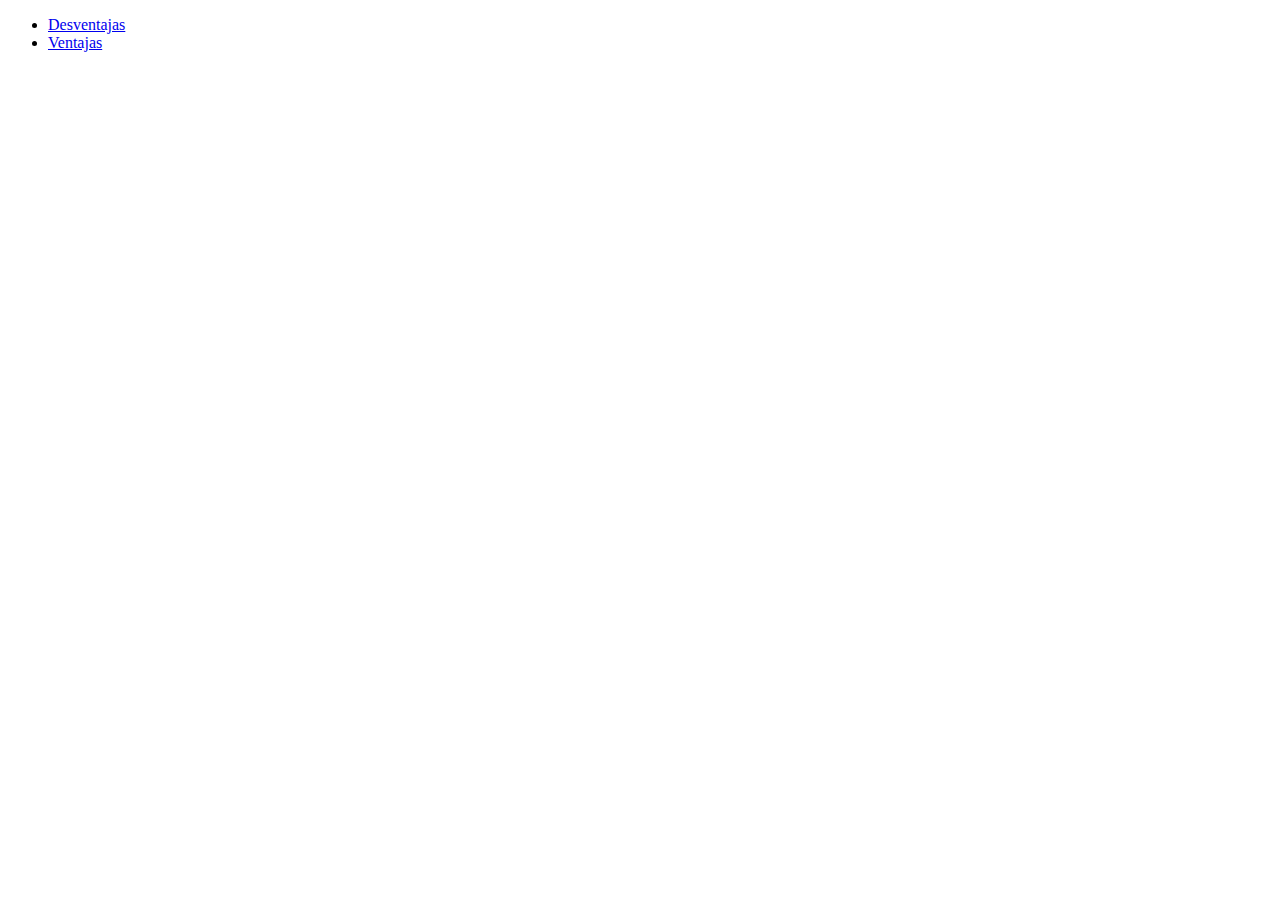
<file: root/index.html>
<!DOCTYPE html>
<html lang="es">
<head>
    <meta charset="UTF-8">
    <title>El blog del mundo</title>
</head>
<body>
<!--empieza el blog-->
    <!--barra de navegacion-->
    <nav>
        <ul>
            <li> <a href="perros_desventajas.html">Desventajas</a></li>
            <li> <a href="perros_ventajas.html">Ventajas</a></li>
        </ul>
    </nav>
    <!--acaba la barra de navegacion-->
    
    
</body>


</html>
</file>
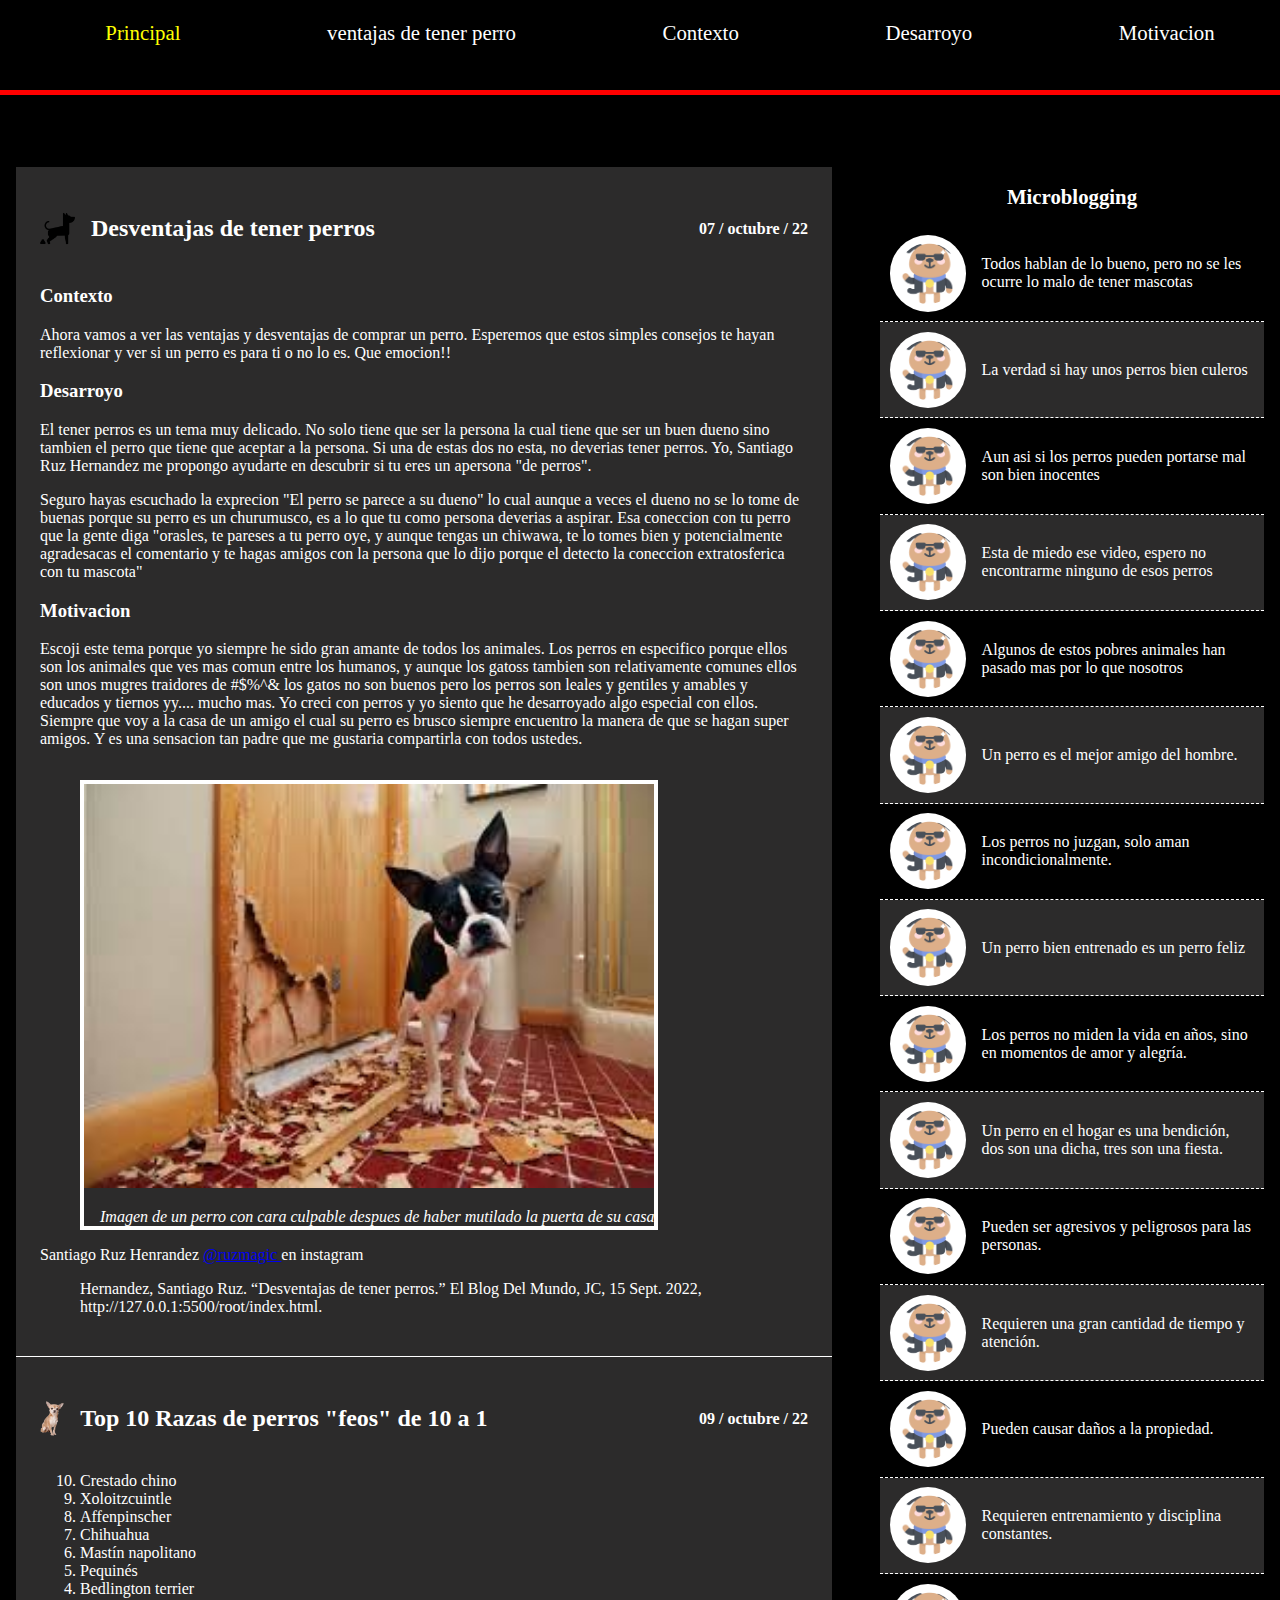
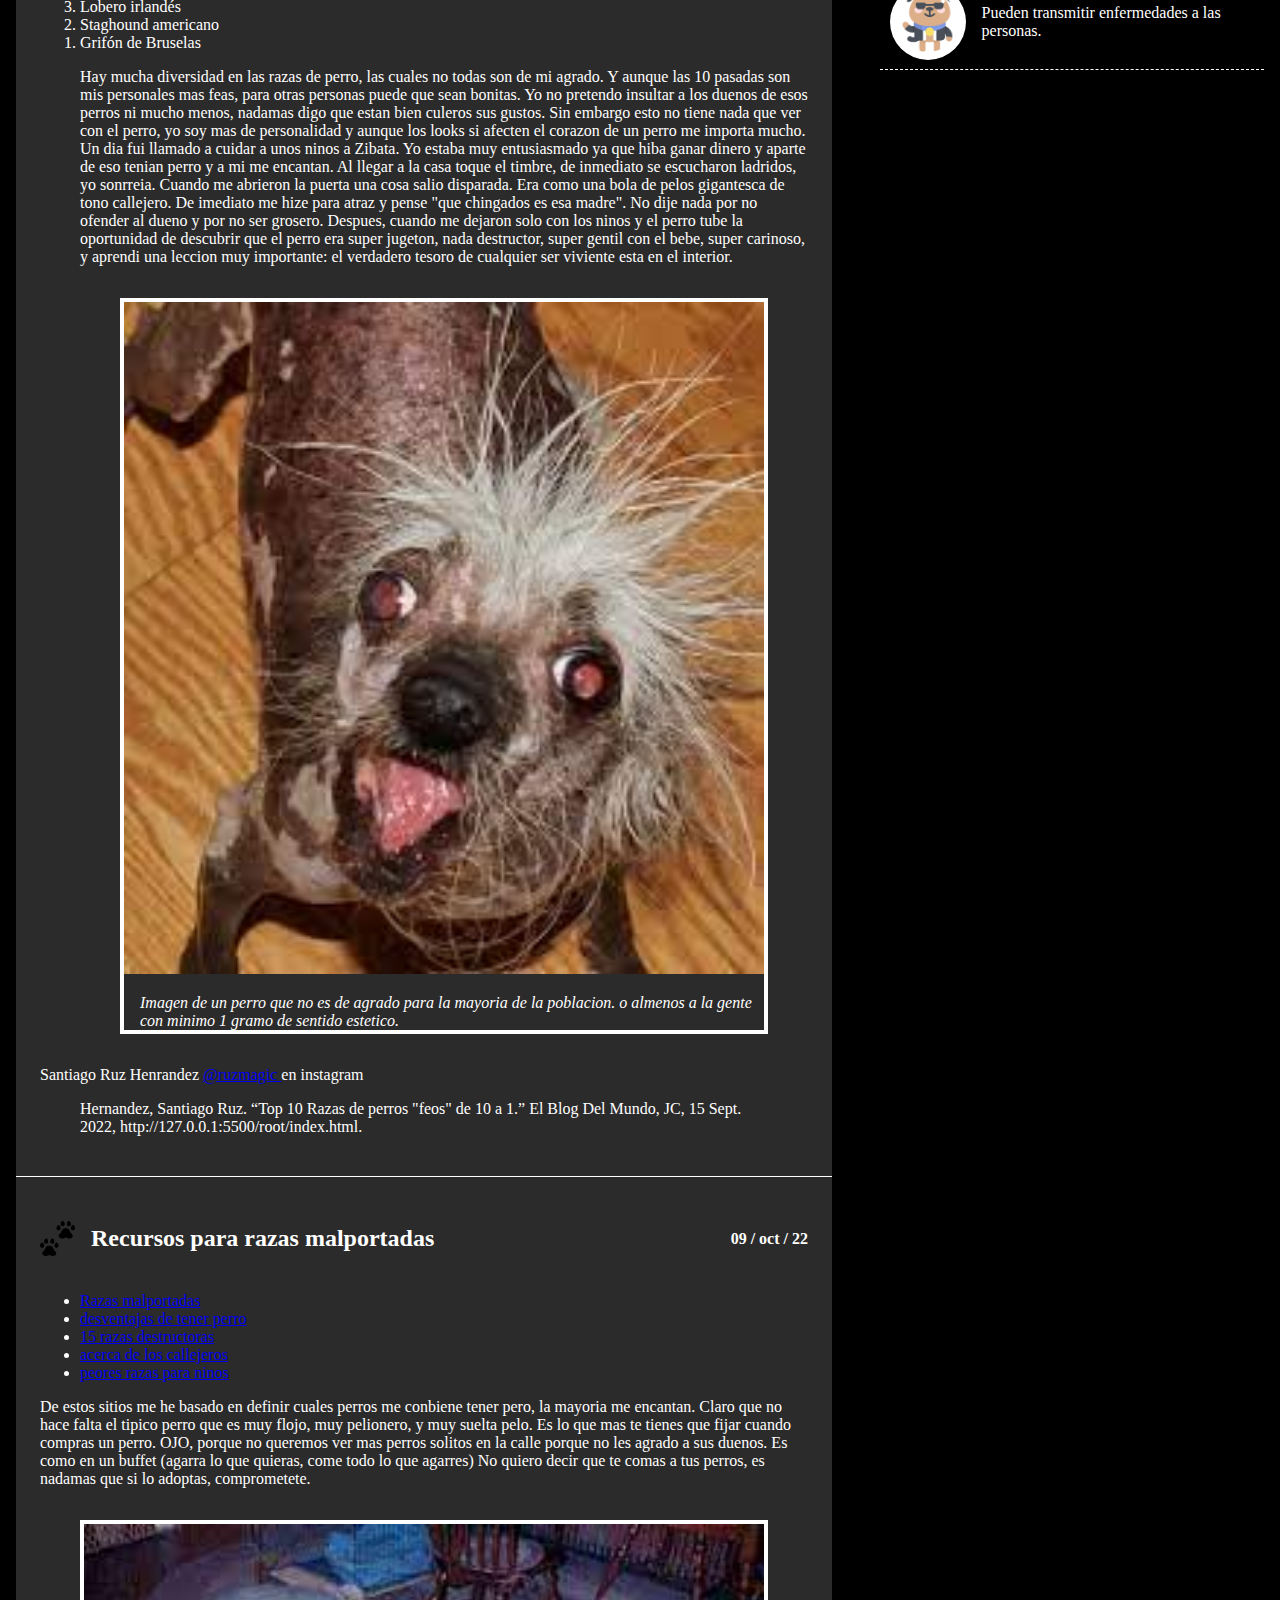
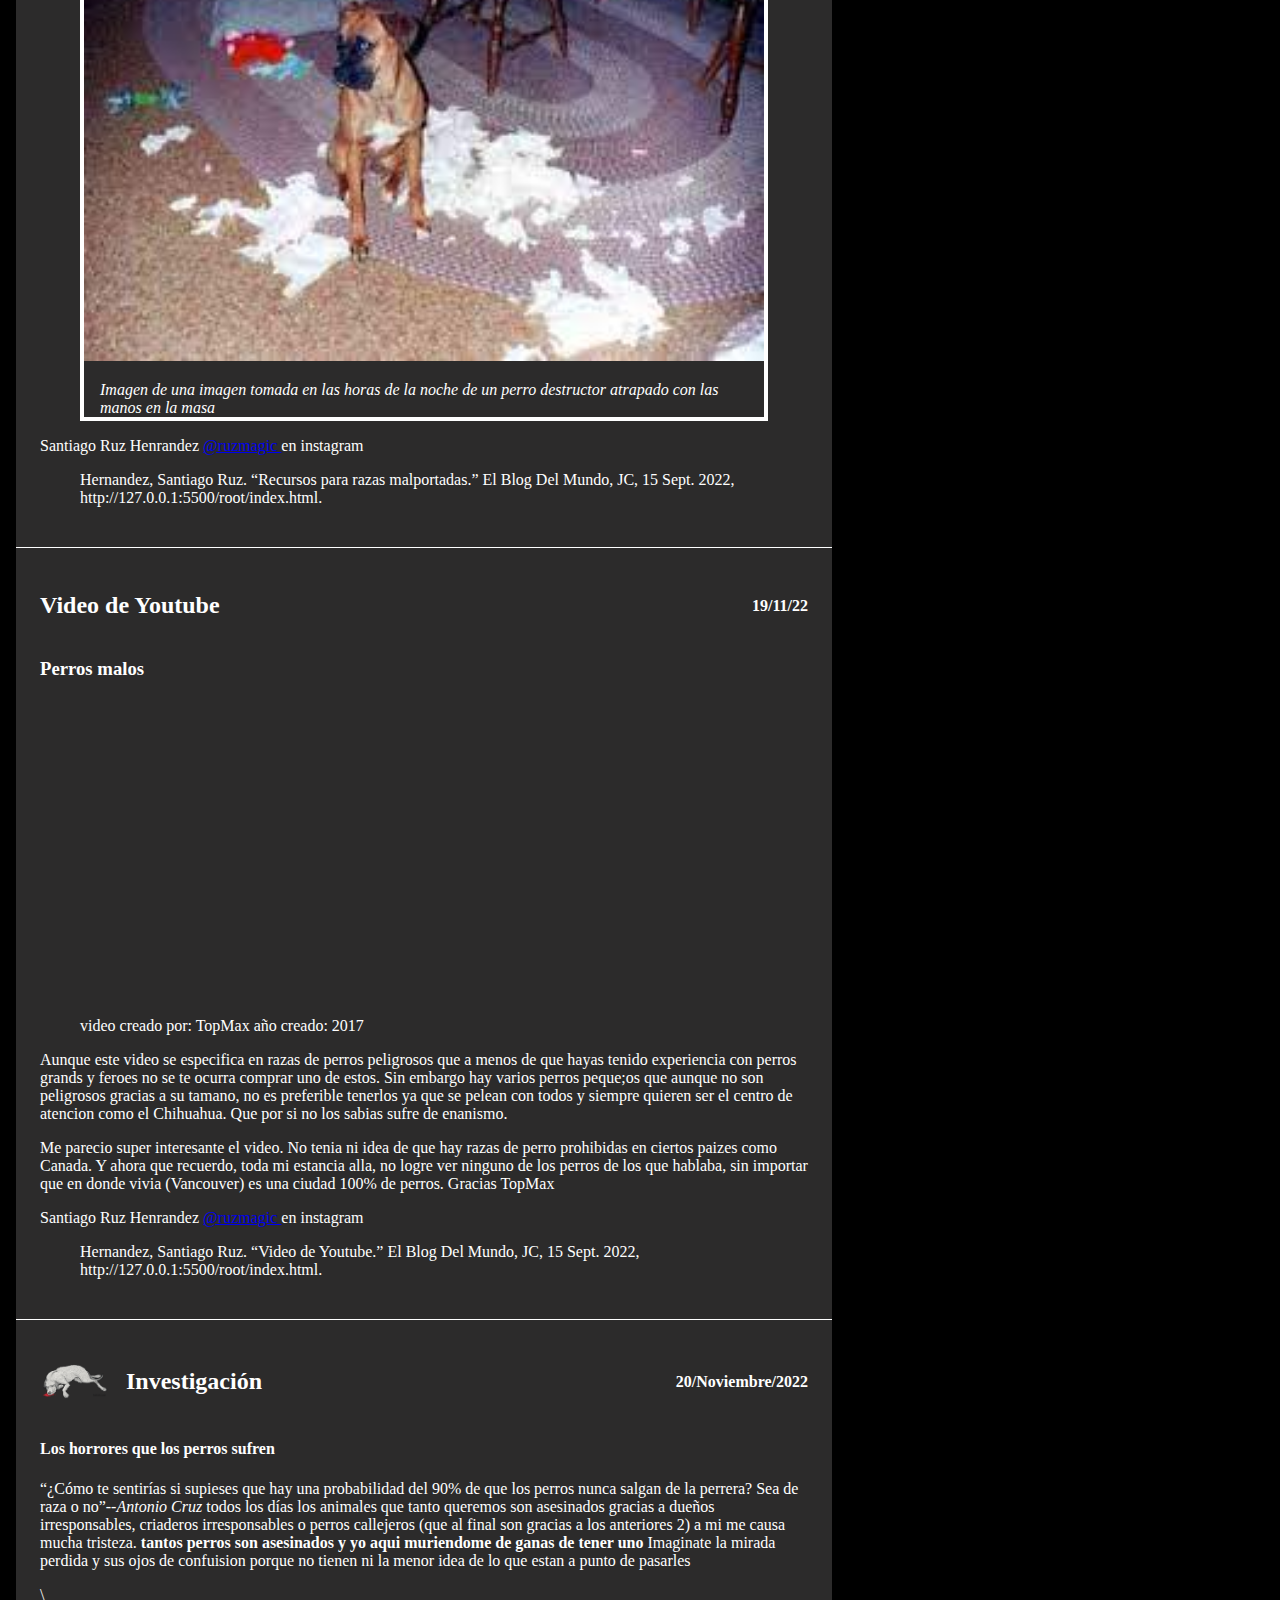
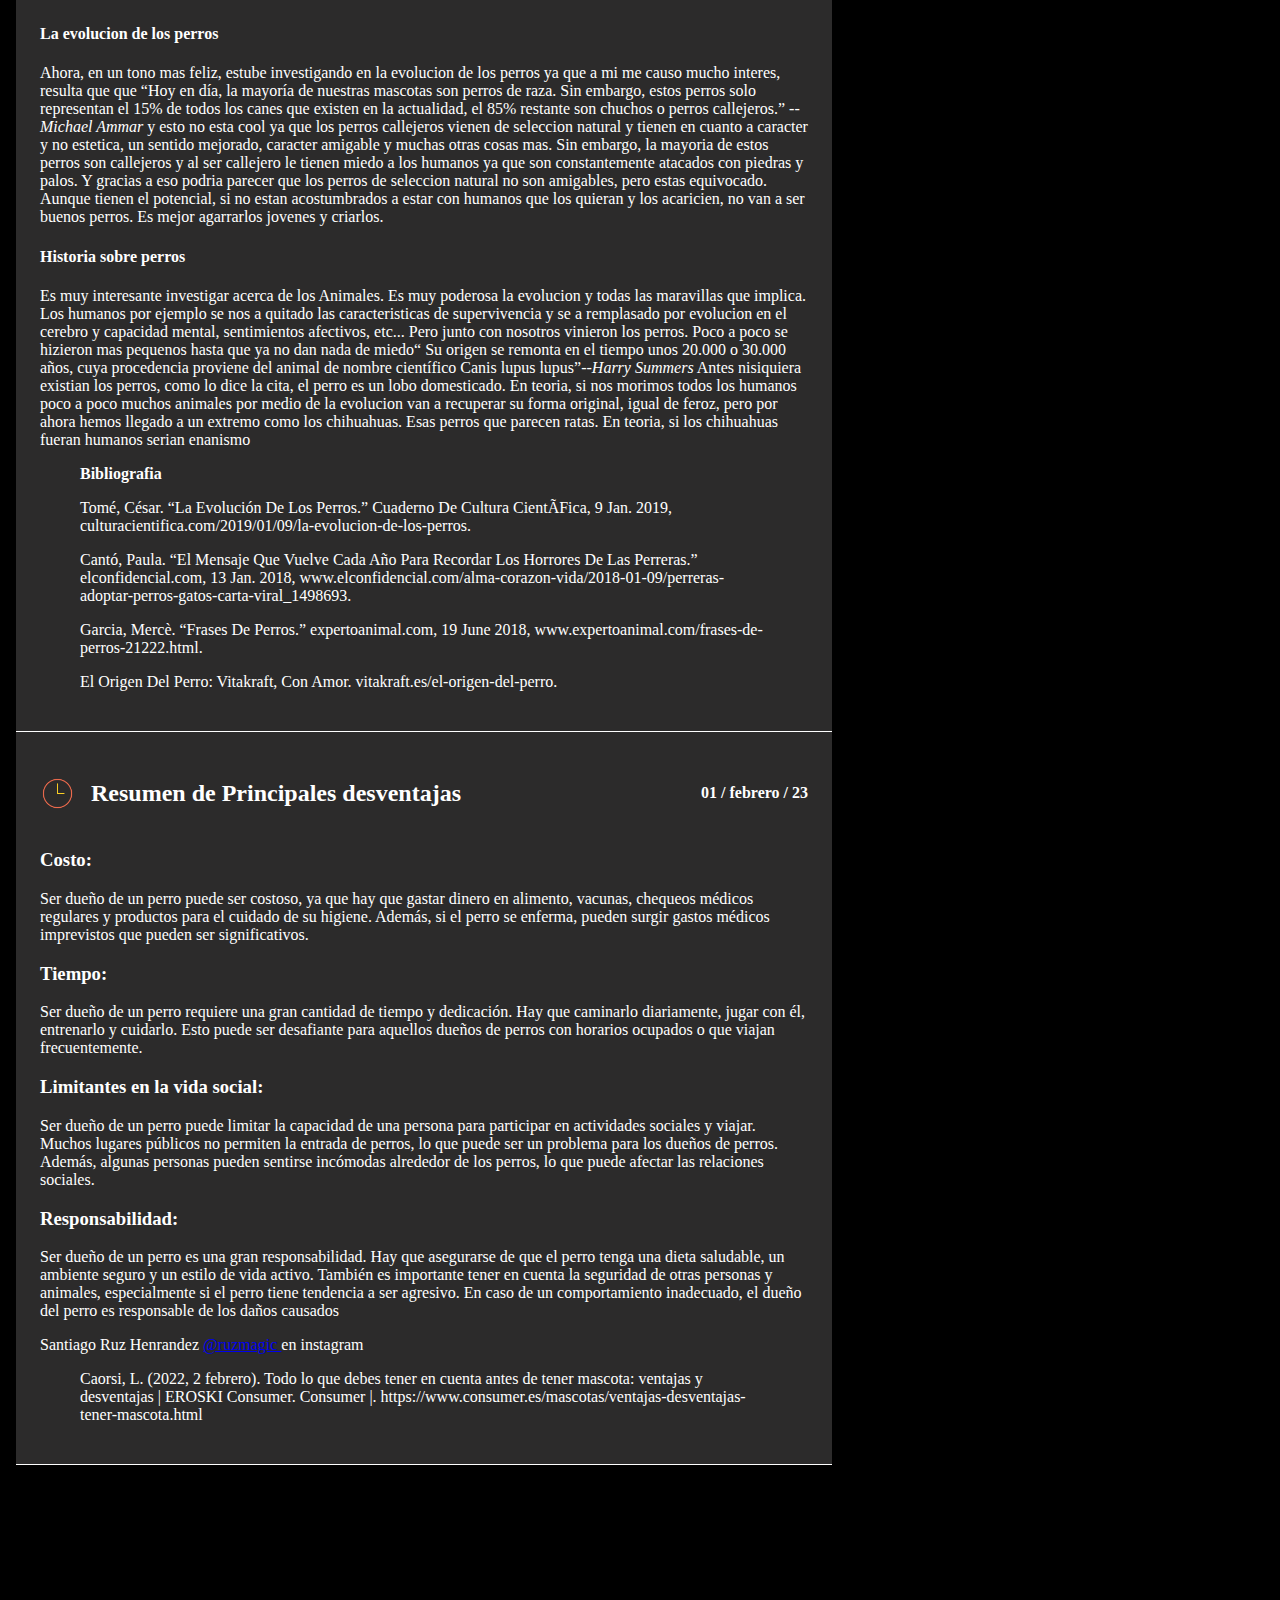
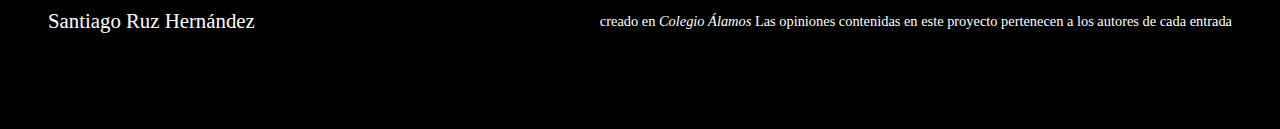
<file: root/perros_desventajas.html>
<!DOCTYPE html>
<html lang="es">

    <head>
        <meta charset="UTF-8">
        <title>Desventajas perros</title>

        <link rel="stylesheet" href="assetes/styles/estilos_ruz.css">
        <meta name="viewport" content="width=device-width, initial-scale=1.0">
    </head>

    <body>
        <nav>
            <ul>
                <li><a class="resaltado" href="index.html">Principal</a></li>
                <li><a href="perros_ventajas.html">ventajas de tener perro</a></li>
                <li><a href="#contexto_titulo">Contexto</a></li>
                <li><a href="#desarroyo_titulo">Desarroyo</a></li>
                <li><a href="#motivacion_titulo">Motivacion</a></li>
            </ul>
        </nav>

        <section>
            <header>
                <h1 id="titulo_del_blog">EL TENER PERROS</h1>
            </header>

            <main>
                <article>
                    <header>
                        <hgroup>
                            <h2> <img src="assetes/images/popo-de-perro.png" alt="popo perro" width="auto" height="35">
                                Desventajas de tener perros</h2>
                            <h4>07 / octubre / 22</h4>
                        </hgroup>
                    </header>

                    <!--empieza lo principal-->

                    <!--contexto-->
                    <div>
                        <h3 id="contexto_titulo">Contexto</h3>
                        <p>Ahora vamos a ver las ventajas y desventajas de comprar un perro. Esperemos que estos simples
                            consejos te hayan reflexionar y ver si un perro es para ti o no lo es. Que emocion!!</p>
                        <!--desarroyo coneccion con tu perro-->
                        <h3 id="desarroyo_titulo">Desarroyo</h3>
                        <p>El tener perros es un tema muy delicado. No solo tiene que ser la persona la cual tiene que
                            ser un buen dueno sino tambien el perro que tiene que aceptar a la persona. Si una de estas
                            dos no esta, no deverias tener perros. Yo, Santiago Ruz Hernandez me propongo ayudarte en
                            descubrir si tu eres un apersona "de perros".</p>
                        <p>Seguro hayas escuchado la exprecion "El perro se parece a su dueno" lo cual aunque a veces el
                            dueno no se lo tome de buenas porque su perro es un churumusco, es a lo que tu como persona
                            deverias a aspirar. Esa coneccion con tu perro que la gente diga "orasles, te pareses a tu
                            perro oye, y aunque tengas un chiwawa, te lo tomes bien y potencialmente agradesacas el
                            comentario y te hagas amigos con la persona que lo dijo porque el detecto la coneccion
                            extratosferica con tu mascota" </p>
                        <!--motivacion parrafo-->
                        <h3 id="motivacion_titulo">Motivacion</h3>
                        <p>Escoji este tema porque yo siempre he sido gran amante de todos los animales. Los perros en
                            especifico porque ellos son los animales que ves mas comun entre los humanos, y aunque los
                            gatoss tambien son relativamente comunes ellos son unos mugres traidores de #$%^& los gatos
                            no son buenos pero los perros son leales y gentiles y amables y educados y tiernos yy....
                            mucho mas. Yo creci con perros y yo siento que he desarroyado algo especial con ellos.
                            Siempre que voy a la casa de un amigo el cual su perro es brusco siempre encuentro la manera
                            de que se hagan super amigos. Y es una sensacion tan padre que me gustaria compartirla con
                            todos ustedes.</p>

                        <figure class="ilustracion">
                            <img src="assetes/images/desventaja1-perros-puerta-destruida.jpg"
                                alt="perro destruye puerta" width="100%" height="auto">
                            <figcaption>Imagen de un perro con cara culpable despues de haber mutilado la puerta de su
                                casa </figcaption>
                        </figure>

                    </div>
                    <footer>
                        <div>
                            <span>Santiago Ruz Henrandez</span> <a href="https://www.instagram.com/ruzmagic/"
                                target="_blank"> @ruzmagic </a> <span>en instagram</span>
                        </div>

                        <blockquote>
                            <p>Hernandez, Santiago Ruz. “Desventajas de tener perros.” El Blog Del Mundo, JC, 15 Sept.
                                2022,
                                http://127.0.0.1:5500/root/index.html. </p>
                        </blockquote>
                    </footer>
                </article>

                <article>
                    <header>
                        <hgroup>
                            <h2> <img src="assetes/images/chihuahua1.png" alt="chihuahua feo" height="35px"
                                    width="auto">Top 10 Razas de perros "feos" de 10 a 1</h2>
                            <h4>09 / octubre / 22</h4>
                        </hgroup>
                    </header>
                    <div>

                        <ol reversed>
                            <li>Crestado chino</li>
                            <li>Xoloitzcuintle</li>
                            <li>Affenpinscher</li>
                            <li>Chihuahua</li>
                            <li>Mastín napolitano</li>
                            <li>Pequinés</li>
                            <li>Bedlington terrier</li>
                            <li>Lobero irlandés</li>
                            <li>Staghound americano</li>
                            <li>Grifón de Bruselas</li </ol>
                            <p> Hay mucha diversidad en las razas de perro, las cuales no todas son de mi agrado. Y
                                aunque las 10 pasadas son mis personales mas feas, para otras personas puede que sean
                                bonitas. Yo no pretendo insultar a los duenos de esos perros ni mucho menos, nadamas
                                digo que estan bien culeros sus gustos. Sin embargo esto no tiene nada que ver con el
                                perro, yo soy mas de personalidad y aunque los looks si afecten el corazon de un perro
                                me importa mucho. Un dia fui llamado a cuidar a unos ninos a Zibata. Yo estaba muy
                                entusiasmado ya que hiba ganar dinero y aparte de eso tenian perro y a mi me encantan.
                                Al llegar a la casa toque el timbre, de inmediato se escucharon ladridos, yo sonrreia.
                                Cuando me abrieron la puerta una cosa salio disparada. Era como una bola de pelos
                                gigantesca de tono callejero. De imediato me hize para atraz y pense "que chingados es
                                esa madre". No dije nada por no ofender al dueno y por no ser grosero. Despues, cuando
                                me dejaron solo con los ninos y el perro tube la oportunidad de descubrir que el perro
                                era super jugeton, nada destructor, super gentil con el bebe, super carinoso, y aprendi
                                una leccion muy importante: el verdadero tesoro de cualquier ser viviente esta en el
                                interior.</p>
                            <figure class="ilustracion">
                                <img src="assetes/images/desventaja2-perro-feo.jpg" alt="perro bien culero" width="100%"
                                    height="auto">
                                <figcaption>Imagen de un perro que no es de agrado para la mayoria de la poblacion. o
                                    almenos a la gente con minimo 1 gramo de sentido estetico. </figcaption>
                            </figure>
                    </div>

                    <footer>
                        <div>
                            <span>Santiago Ruz Henrandez</span> <a href="https://www.instagram.com/ruzmagic/"
                                target="_blank"> @ruzmagic </a> <span>en instagram</span>
                        </div>

                        <blockquote>
                            <p>Hernandez, Santiago Ruz. “Top 10 Razas de perros "feos" de 10 a 1.” El Blog Del Mundo,
                                JC, 15 Sept. 2022,
                                http://127.0.0.1:5500/root/index.html. </p>
                        </blockquote>
                    </footer>
                </article>

                <article>
                    <header>
                        <hgroup>
                            <h2><img src="assetes/images/huellas-de-garras.png" alt="huellas" height="35px"
                                    width="auto">Recursos para razas malportadas</h2>
                            <h4> 09 / oct / 22</h4>
                        </hgroup>
                    </header>

                    <!-- empieza lista ahora si-->
                    <div>
                        <ul>
                            <li><a href="https://www.goodhousekeeping.com/life/pets/advice/g1825/medium-sized-dogs/?slide=25"
                                    target="_blank">Razas malportadas</a></li>
                            <li><a href="https://www.aarp.org/espanol/hogar-familia/familia-bienestar/info-2019/beneficios-de-tener-perro.html#:~:text=Investigaciones%20demuestran%20que%20la%20interacci%C3%B3n,de%20la%20hormona%20y%20calmarte."
                                    target="_blank">desventajas de tener perro</a></li>
                            <li><a href="https://www.muyinteresante.es/mascotas/fotos/15-maravillosos-beneficios-que-ganas-al-tener-perro"
                                    target="_blank">15 razas destructoras</a></li>
                            <li><a href="https://www.gabrica.co/10-razas-pequenas-ideales-para-ninos/"
                                    target="_blank">acerca de los callejeros</a></li>
                            <li><a href="https://www.hogarmania.com/mascotas/perros/razas/razas-perros-grandes-22075.html"
                                    target="_blank">peores razas para ninos</a></li>
                        </ul>
                        <p>De estos sitios me he basado en definir cuales perros me conbiene tener pero, la mayoria me
                            encantan. Claro que no hace falta el tipico perro que es muy flojo, muy pelionero, y muy
                            suelta pelo. Es lo que mas te tienes que fijar cuando compras un perro. OJO, porque no
                            queremos ver mas perros solitos en la calle porque no les agrado a sus duenos. Es como en un
                            buffet (agarra lo que quieras, come todo lo que agarres) No quiero decir que te comas a tus
                            perros, es nadamas que si lo adoptas, comprometete. </p>


                        <figure class="ilustracion">
                            <img src="assetes/images/desventaja3-perro-noche-destruye.jpg" alt="perro destruye de noche"
                                width="100%" height="auto">
                            <figcaption>Imagen de una imagen tomada en las horas de la noche de un perro destructor
                                atrapado con las manos en la masa </figcaption>
                        </figure>
                    </div>

                    <footer>
                        <div>
                            <span>Santiago Ruz Henrandez</span> <a href="https://www.instagram.com/ruzmagic/"
                                target="_blank"> @ruzmagic </a> <span>en instagram</span>
                        </div>

                        <blockquote>
                            <p>Hernandez, Santiago Ruz. “Recursos para razas malportadas.” El Blog Del Mundo, JC, 15
                                Sept. 2022,
                                http://127.0.0.1:5500/root/index.html. </p>
                        </blockquote>
                    </footer>

                </article>

                <!--nueva entrada pero de video sin icono-->
                <article>
                    <header>
                        <hgroup>
                            <h2>Video de Youtube</h2>
                            <h4>19/11/22</h4>
                        </hgroup>
                    </header>

                    <div>
                        <h3>Perros malos</h3>

                        <figure>

                            <iframe width="560" height="315" src="https://www.youtube.com/embed/MzWAzCnHADQ"
                                title="YouTube video player" frameborder="0"
                                allow="accelerometer; autoplay; clipboard-write; encrypted-media; gyroscope; picture-in-picture"
                                allowfullscreen></iframe>

                            <figcaption>
                                video creado por: TopMax año creado: 2017
                            </figcaption>
                        </figure>
                        <!--ampliar conocimiento-->
                        <p>Aunque este video se especifica en razas de perros peligrosos que a menos de que hayas tenido
                            experiencia con perros grands y feroes no se te ocurra comprar uno de estos. Sin embargo hay
                            varios perros peque;os que aunque no son peligrosos gracias a su tamano, no es preferible
                            tenerlos ya que se pelean con todos y siempre quieren ser el centro de atencion como el
                            Chihuahua. Que por si no los sabias sufre de enanismo.</p>
                        <!--opinion-->
                        <p>Me parecio super interesante el video. No tenia ni idea de que hay razas de perro prohibidas
                            en ciertos paizes como Canada. Y ahora que recuerdo, toda mi estancia alla, no logre ver
                            ninguno de los perros de los que hablaba, sin importar que en donde vivia (Vancouver) es una
                            ciudad 100% de perros. Gracias TopMax</p>
                    </div>
                    <footer>
                        <div>
                            <span>Santiago Ruz Henrandez</span> <a href="https://www.instagram.com/ruzmagic/"
                                target="_blank"> @ruzmagic </a> <span>en instagram</span>
                        </div>

                        <blockquote>
                            <p>Hernandez, Santiago Ruz. “Video de Youtube.” El Blog Del Mundo, JC, 15 Sept. 2022,
                                http://127.0.0.1:5500/root/index.html. </p>
                        </blockquote>
                    </footer>
                </article>

                <article>
                    <header>
                        <hgroup>
                            <h2><img src="assetes/images/dead-dog.png" alt="perro muerto" height="35px" width="auto">
                                Investigación</h2>
                            <h4>20/Noviembre/2022</h4>
                        </hgroup>
                    </header>

                    <div>
                        <h4>Los horrores que los perros sufren</h4>
                        <p> <q>¿Cómo te sentirías si supieses que hay una probabilidad del 90% de que los perros nunca
                                salgan de la perrera? Sea de raza o no</q><cite>--Antonio Cruz</cite> todos los días los
                            animales que tanto queremos son asesinados gracias a dueños irresponsables, criaderos
                            irresponsables o perros callejeros (que al final son gracias a los anteriores 2) a mi me
                            causa mucha tristeza. <strong>tantos perros son asesinados y yo aqui muriendome de ganas de
                                tener uno</strong> Imaginate la mirada perdida y sus ojos de confuision porque no tienen
                            ni la menor idea de lo que estan a punto de pasarles </p>\

                        <h4>La evolucion de los perros</h4>
                        <p>Ahora, en un tono mas feliz, estube investigando en la evolucion de los perros ya que a mi me
                            causo mucho interes, resulta que que <q>Hoy en día, la mayoría de nuestras mascotas son
                                perros de raza. Sin embargo, estos perros solo representan el 15% de todos los canes que
                                existen en la actualidad, el 85% restante son chuchos o perros callejeros.</q>
                            <cite>--Michael Ammar</cite> y esto no esta cool ya que los perros callejeros vienen de
                            seleccion natural y tienen en cuanto a caracter y no estetica, un sentido mejorado, caracter
                            amigable y muchas otras cosas mas. Sin embargo, la mayoria de estos perros son callejeros y
                            al ser callejero le tienen miedo a los humanos ya que son constantemente atacados con
                            piedras y palos. Y gracias a eso podria parecer que los perros de seleccion natural no son
                            amigables, pero estas equivocado. Aunque tienen el potencial, si no estan acostumbrados a
                            estar con humanos que los quieran y los acaricien, no van a ser buenos perros. Es mejor
                            agarrarlos jovenes y criarlos.
                        </p>


                        <h4>Historia sobre perros</h4>
                        <p>Es muy interesante investigar acerca de los Animales. Es muy poderosa la evolucion y todas
                            las maravillas que implica. Los humanos por ejemplo se nos a quitado las caracteristicas de
                            supervivencia y se a remplasado por evolucion en el cerebro y capacidad mental, sentimientos
                            afectivos, etc... Pero junto con nosotros vinieron los perros. Poco a poco se hizieron mas
                            pequenos hasta que ya no dan nada de miedo<q> Su origen se remonta en el tiempo unos 20.000
                                o 30.000 años, cuya procedencia proviene del animal de nombre científico Canis lupus
                                lupus</q><cite>--Harry Summers</cite> Antes nisiquiera existian los perros, como lo dice
                            la cita, el perro es un lobo domesticado. En teoria, si nos morimos todos los humanos poco a
                            poco muchos animales por medio de la evolucion van a recuperar su forma original, igual de
                            feroz, pero por ahora hemos llegado a un extremo como los chihuahuas. Esas perros que
                            parecen ratas. En teoria, si los chihuahuas fueran humanos serian enanismo</p>
                    </div>

                    <footer>
                        <blockquote>
                            <p><strong>Bibliografia</strong></p>
                            <p>Tomé, César. “La Evolución De Los Perros.” Cuaderno De Cultura CientÃ­Fica, 9 Jan. 2019,
                                culturacientifica.com/2019/01/09/la-evolucion-de-los-perros.</p>
                            <p>Cantó, Paula. “El Mensaje Que Vuelve Cada Año Para Recordar Los Horrores De Las
                                Perreras.” elconfidencial.com, 13 Jan. 2018,
                                www.elconfidencial.com/alma-corazon-vida/2018-01-09/perreras-adoptar-perros-gatos-carta-viral_1498693.
                            </p>
                            <p>Garcia, Mercè. “Frases De Perros.” expertoanimal.com, 19 June 2018,
                                www.expertoanimal.com/frases-de-perros-21222.html.</p>
                            <p>El Origen Del Perro: Vitakraft, Con Amor. vitakraft.es/el-origen-del-perro.</p>

                        </blockquote>

                    </footer>
                </article>


                <!--Entrada libre de 1 de los 4 tipos diferentes-->

                <article>
                    <header>
                        <hgroup>
                            <h2><img src="assetes/images/reloj.png" height="35px">Resumen de Principales desventajas
                            </h2>
                            <h4>01 / febrero / 23</h4>
                        </hgroup>
                    </header>

                    <div>
                        <h3>Costo:</h3>
                        <p> Ser dueño de un perro puede ser costoso, ya que hay que gastar dinero en alimento, vacunas,
                            chequeos médicos regulares y productos para el cuidado de su higiene. Además, si el perro se
                            enferma, pueden surgir gastos médicos imprevistos que pueden ser significativos.
                        </p>

                        <h3>Tiempo:</h3>
                        <p>Ser dueño de un perro requiere una gran cantidad de tiempo y dedicación. Hay que caminarlo
                            diariamente, jugar con él, entrenarlo y cuidarlo. Esto puede ser desafiante para aquellos
                            dueños de perros con horarios ocupados o que viajan frecuentemente.
                        </p>

                        <h3>Limitantes en la vida social:</h3>
                        <p> Ser dueño de un perro puede limitar la capacidad de una persona para participar en
                            actividades sociales y viajar. Muchos lugares públicos no permiten la entrada de perros, lo
                            que puede ser un problema para los dueños de perros. Además, algunas personas pueden
                            sentirse incómodas alrededor de los perros, lo que puede afectar las relaciones sociales.
                        </p>

                        <h3>Responsabilidad:</h3>
                        <p> Ser dueño de un perro es una gran responsabilidad. Hay que asegurarse de que el perro tenga
                            una dieta saludable, un ambiente seguro y un estilo de vida activo. También es importante
                            tener en cuenta la seguridad de otras personas y animales, especialmente si el perro tiene
                            tendencia a ser agresivo. En caso de un comportamiento inadecuado, el dueño del perro es
                            responsable de los daños causados
                        </p>
                    </div>

                    <footer>
                        <div>
                            <span>Santiago Ruz Henrandez</span> <a href="https://www.instagram.com/ruzmagic/"
                                target="_blank"> @ruzmagic </a> <span>en instagram</span>
                        </div>

                        <blockquote>
                            <p>Caorsi, L. (2022, 2 febrero). Todo lo que debes tener en cuenta antes de tener mascota:
                                ventajas y desventajas | EROSKI Consumer. Consumer |.
                                https://www.consumer.es/mascotas/ventajas-desventajas-tener-mascota.html</p>
                        </blockquote>
                    </footer>
                </article>

            </main>
            <!--acaba main-->

            <aside>
                <h2>Microblogging</h2>


                <div>
                    <img src="assetes/images/dog.png" alt="elRUz" height="auto" width="60px">
                    <span>Todos hablan de lo bueno, pero no se les ocurre lo malo de tener mascotas</span>
                </div>

                <div>
                    <img src="assetes/images/dog.png" alt="elRUz" height="auto" width="60px">
                    <span>La verdad si hay unos perros bien culeros</span>
                </div>

                <div>
                    <img src="assetes/images/dog.png" alt="elRUz" height="auto" width="60px">
                    <span>Aun asi si los perros pueden portarse mal son bien inocentes</span>
                </div>

                <div>
                    <img src="assetes/images/dog.png" alt="elRUz" height="auto" width="60px">
                    <span>Esta de miedo ese video, espero no encontrarme ninguno de esos perros</span>
                </div>

                <div>
                    <img src="assetes/images/dog.png" alt="elRUz" height="auto" width="60px">
                    <span>Algunos de estos pobres animales han pasado mas por lo que nosotros</span>
                </div>

                <!--siguientes 5 entradas microblogging pae 9-->
                <div>
                    <img src="assetes/images/dog.png" alt="elRUz" height="auto" width="60px">
                    <span>Un perro es el mejor amigo del hombre. </span>
                </div>

                <div>
                    <img src="assetes/images/dog.png" alt="elRUz" height="auto" width="60px">
                    <span>Los perros no juzgan, solo aman incondicionalmente. </span>
                </div>

                <div>
                    <img src="assetes/images/dog.png" alt="elRUz" height="auto" width="60px">
                    <span>Un perro bien entrenado es un perro feliz </span>
                </div>

                <div>
                    <img src="assetes/images/dog.png" alt="elRUz" height="auto" width="60px">
                    <span>Los perros no miden la vida en años, sino en momentos de amor y alegría. </span>
                </div>

                <div>
                    <img src="assetes/images/dog.png" alt="elRUz" height="auto" width="60px">
                    <span> Un perro en el hogar es una bendición, dos son una dicha, tres son una fiesta.</span>
                </div>

                <!--empiezan los siguientes 5 microbloggings de el pae 10-->

                <div>
                    <img src="assetes/images/dog.png" alt="elRUz" height="auto" width="60px">
                    <span>Pueden ser agresivos y peligrosos para las personas. </span>
                </div>

                <div>
                    <img src="assetes/images/dog.png" alt="elRUz" height="auto" width="60px">
                    <span>Requieren una gran cantidad de tiempo y atención. </span>
                </div>

                <div>
                    <img src="assetes/images/dog.png" alt="elRUz" height="auto" width="60px">
                    <span> Pueden causar daños a la propiedad.</span>
                </div>

                <div>
                    <img src="assetes/images/dog.png" alt="elRUz" height="auto" width="60px">
                    <span> Requieren entrenamiento y disciplina constantes.</span>
                </div>

                <div>
                    <img src="assetes/images/dog.png" alt="elRUz" height="auto" width="60px">
                    <span> Pueden transmitir enfermedades a las personas.</span>
                </div>

            </aside>
            <footer id="footer_blog">
                <div>
                    <span>Santiago Ruz Hernández</span>
                </div>
                <div>
                    <span> creado en <i>Colegio Álamos</i></span>
                    <span>Las opiniones contenidas en este proyecto pertenecen a los autores de cada entrada</span>
                </div>
            </footer>

        </section>
    </body>

</html>
</file>
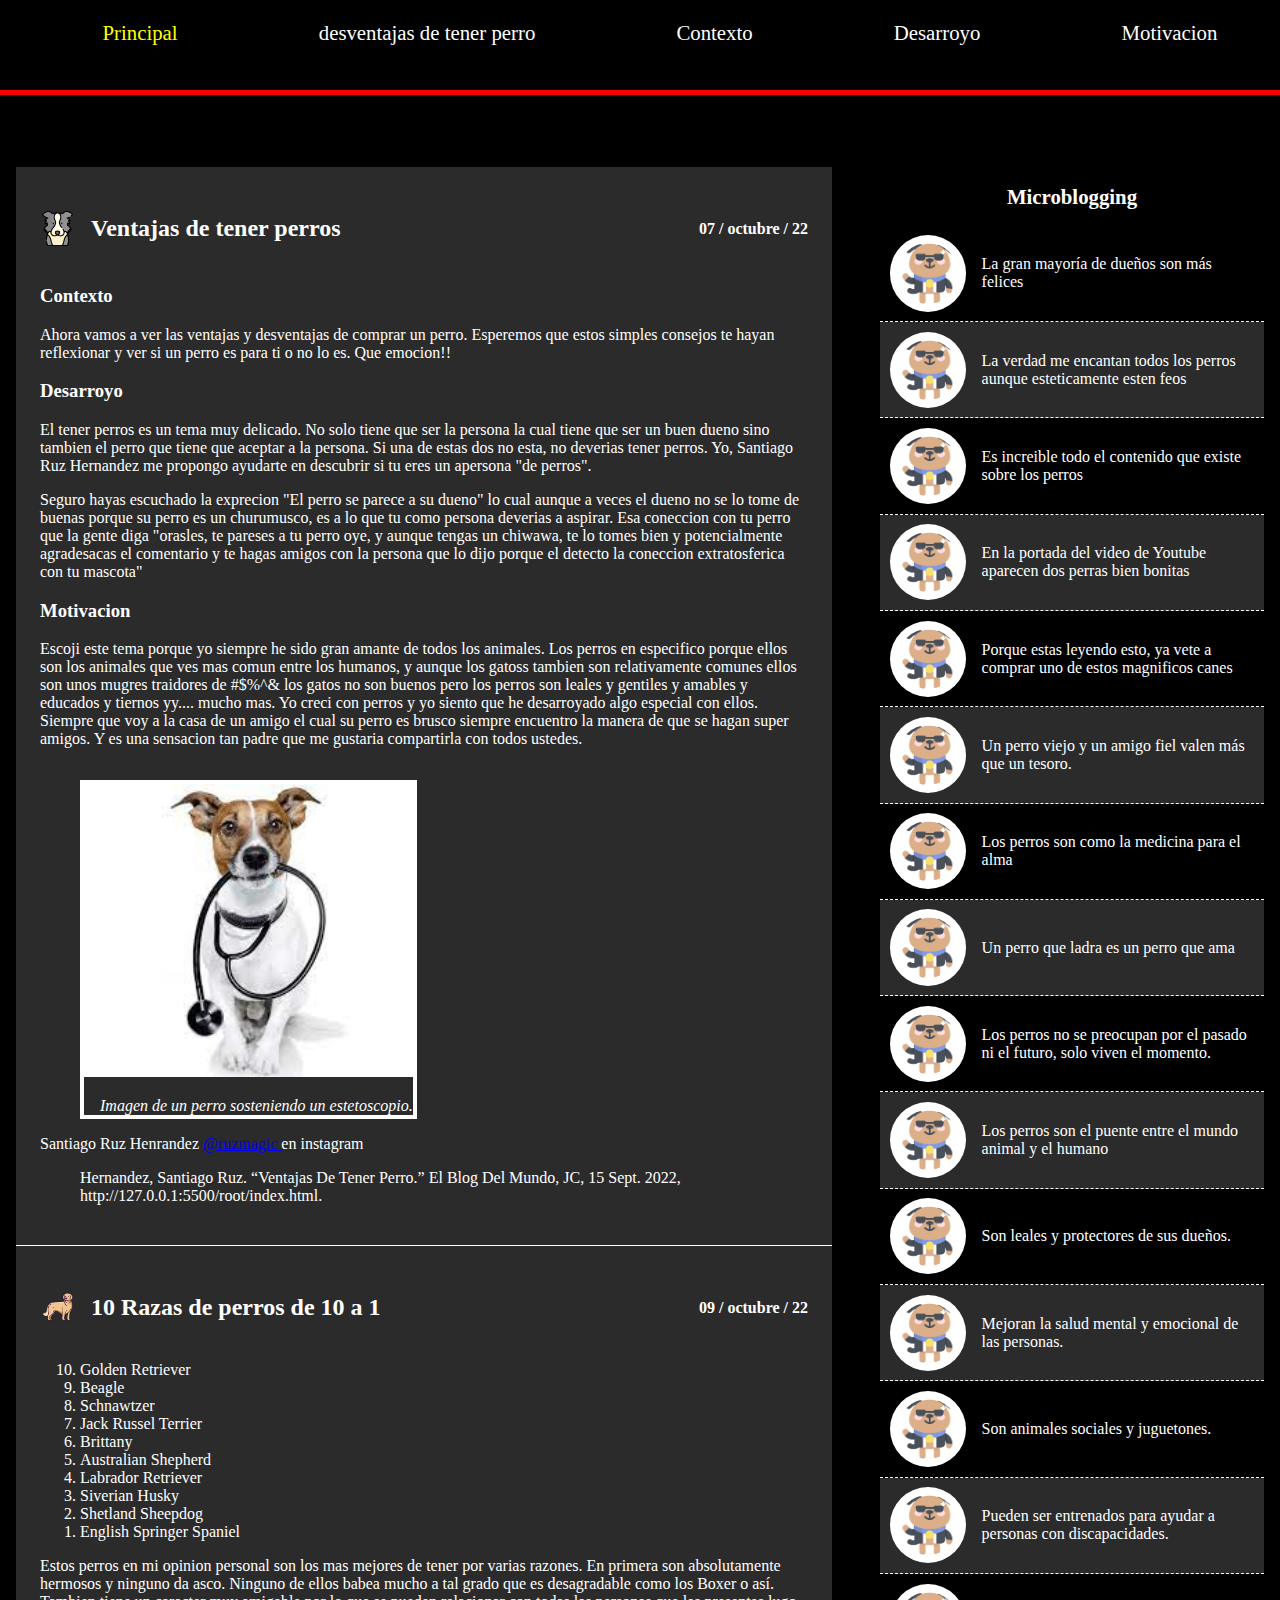
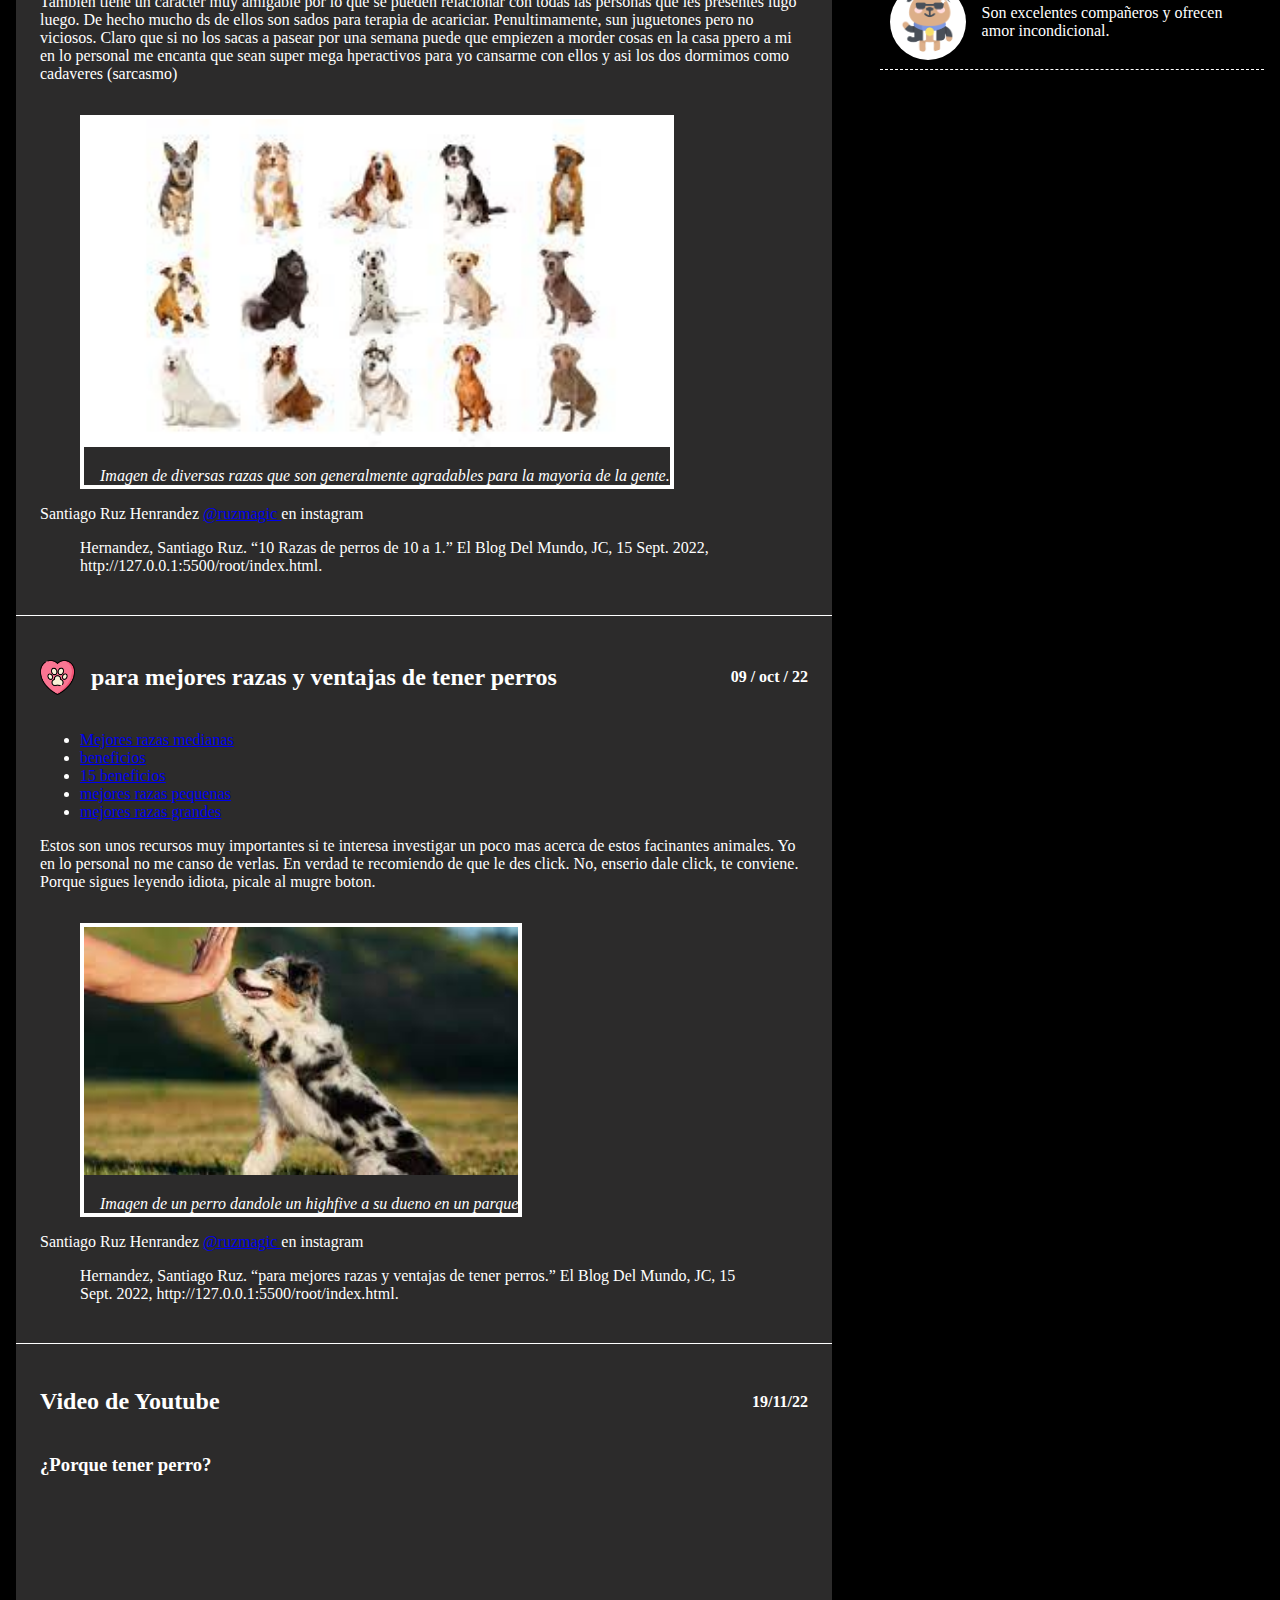
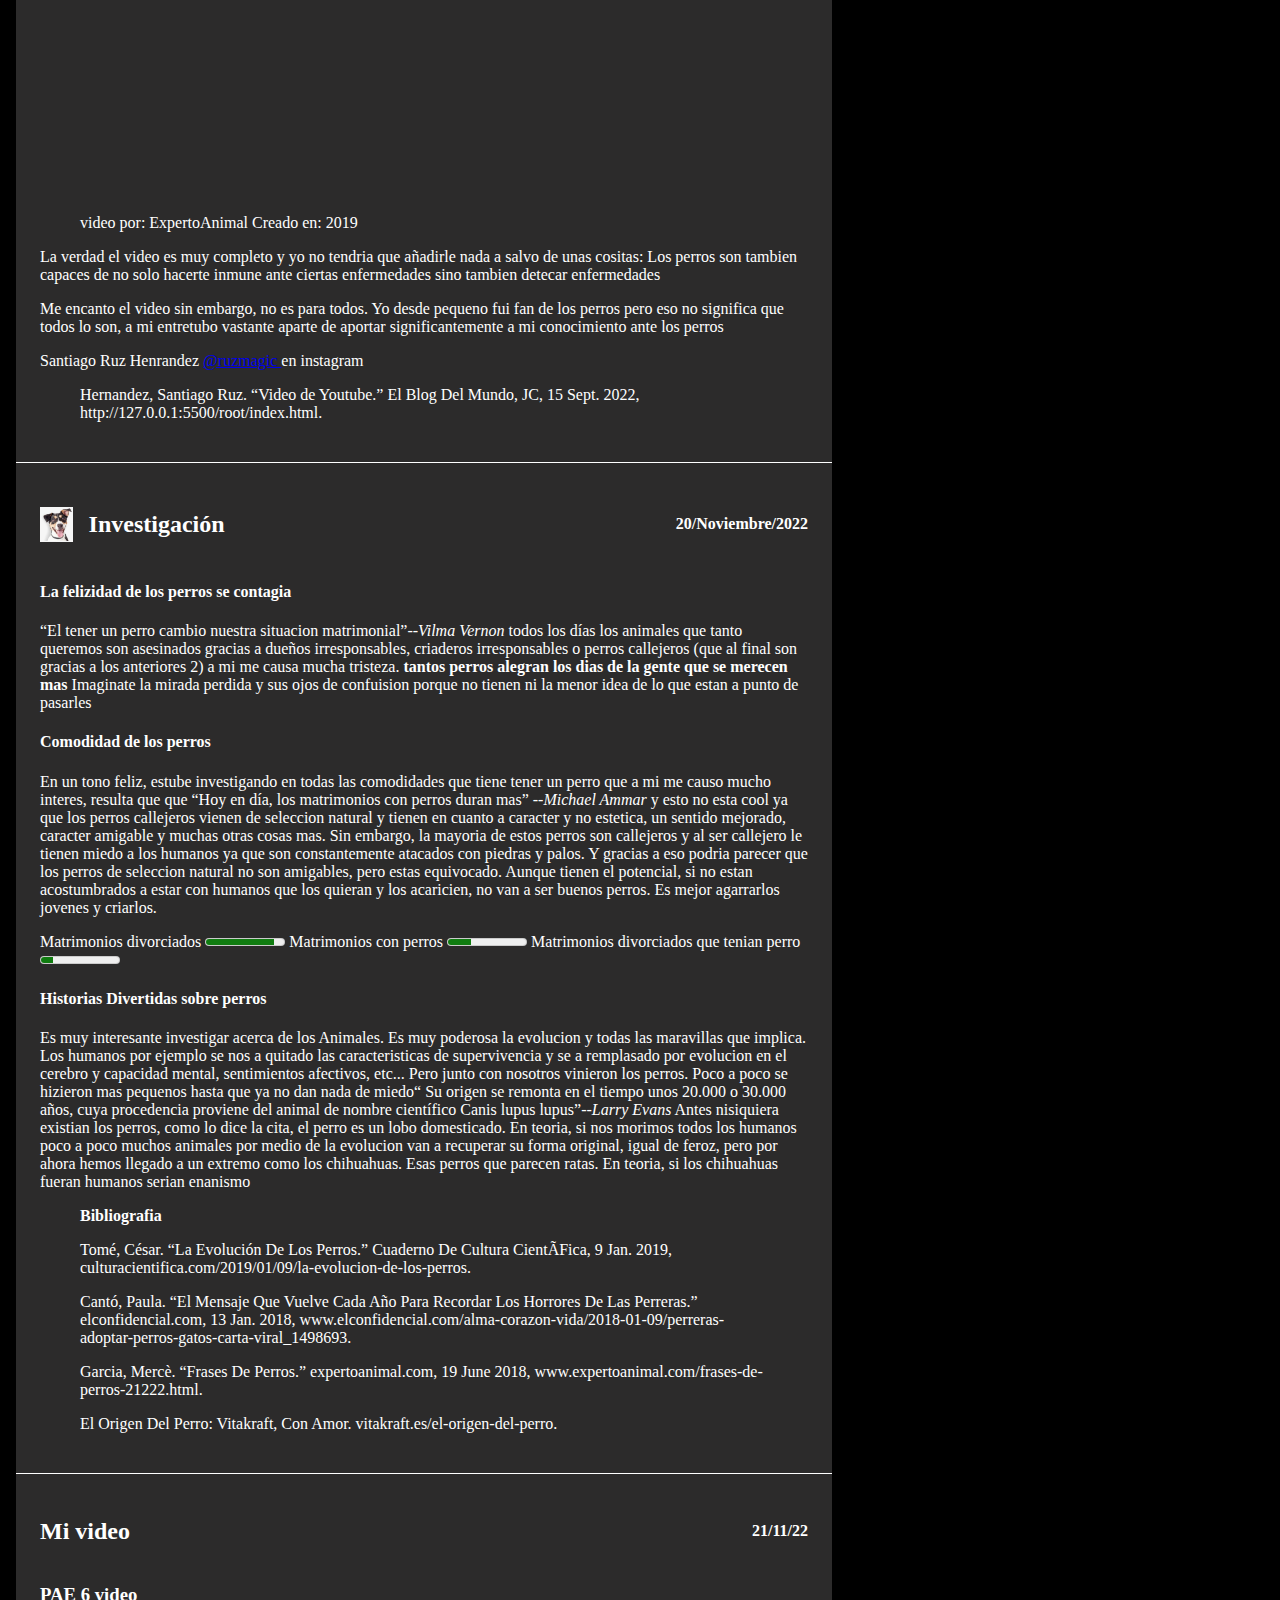
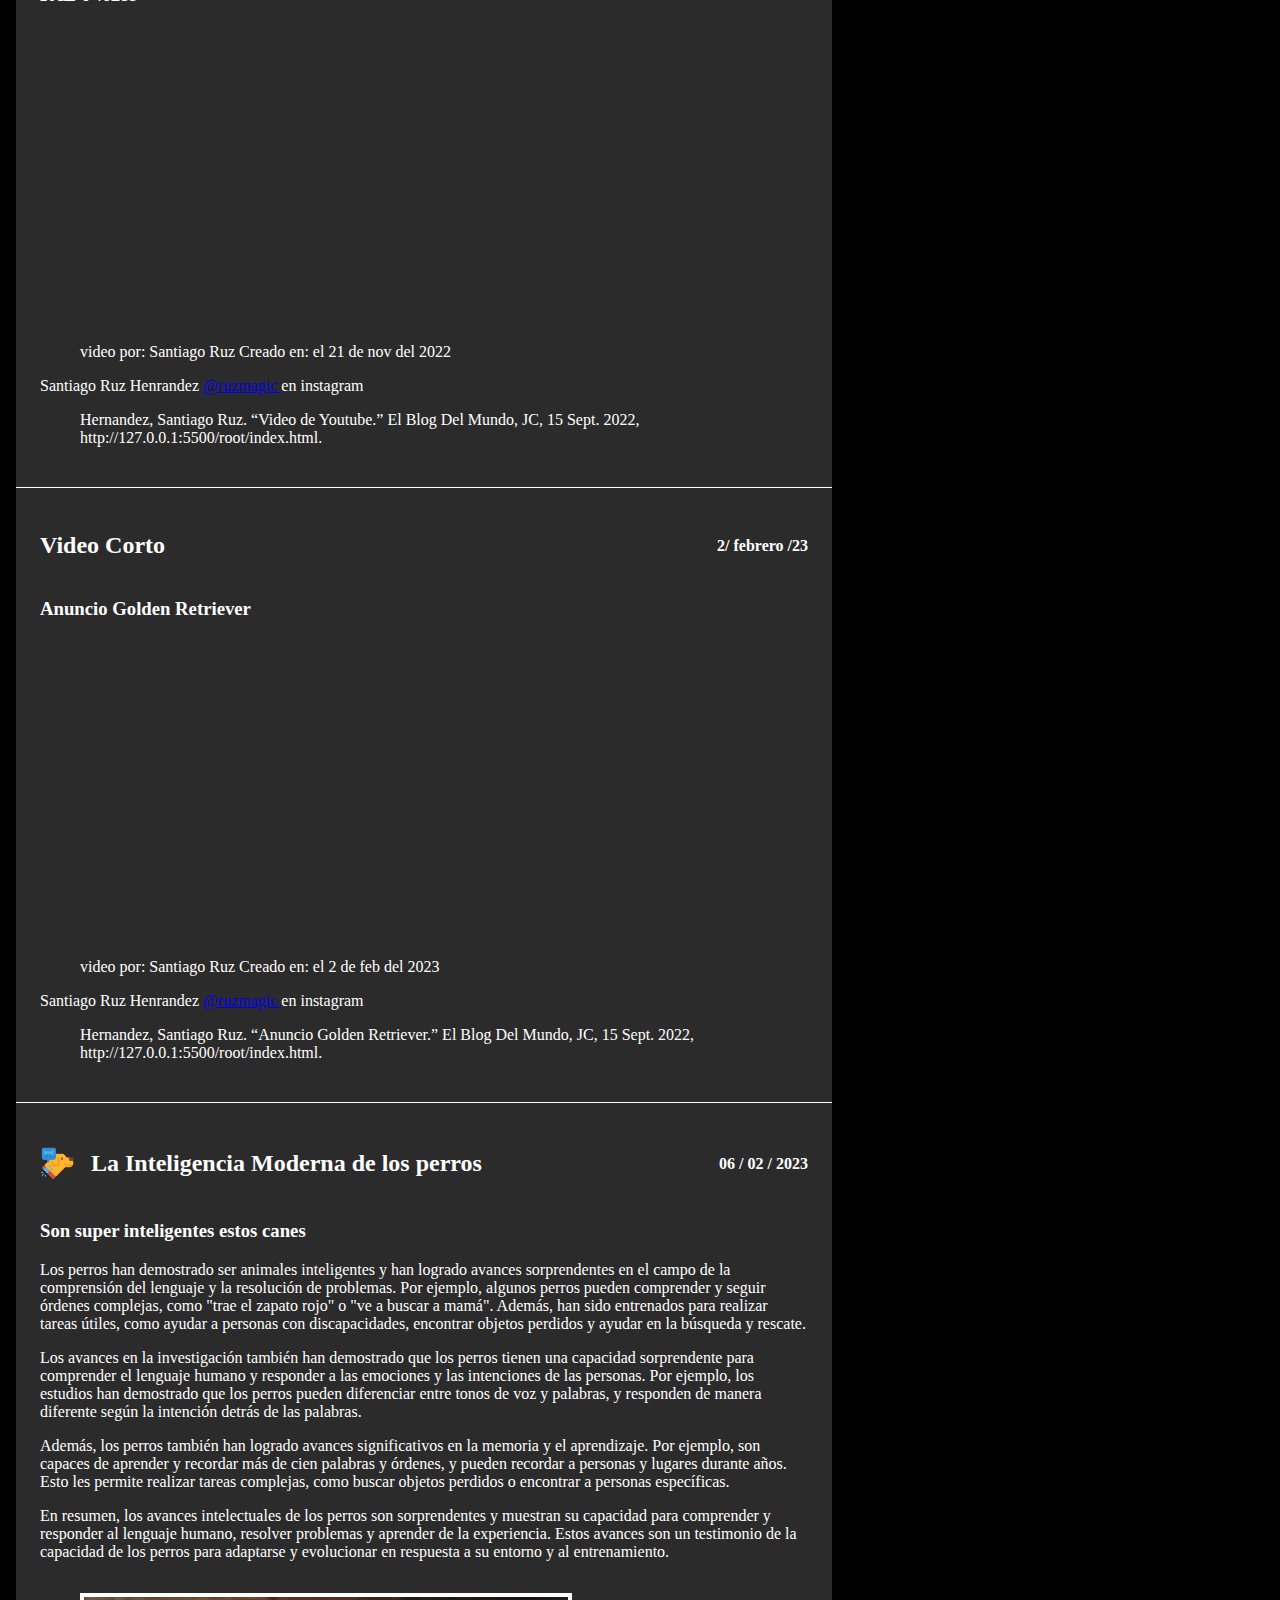
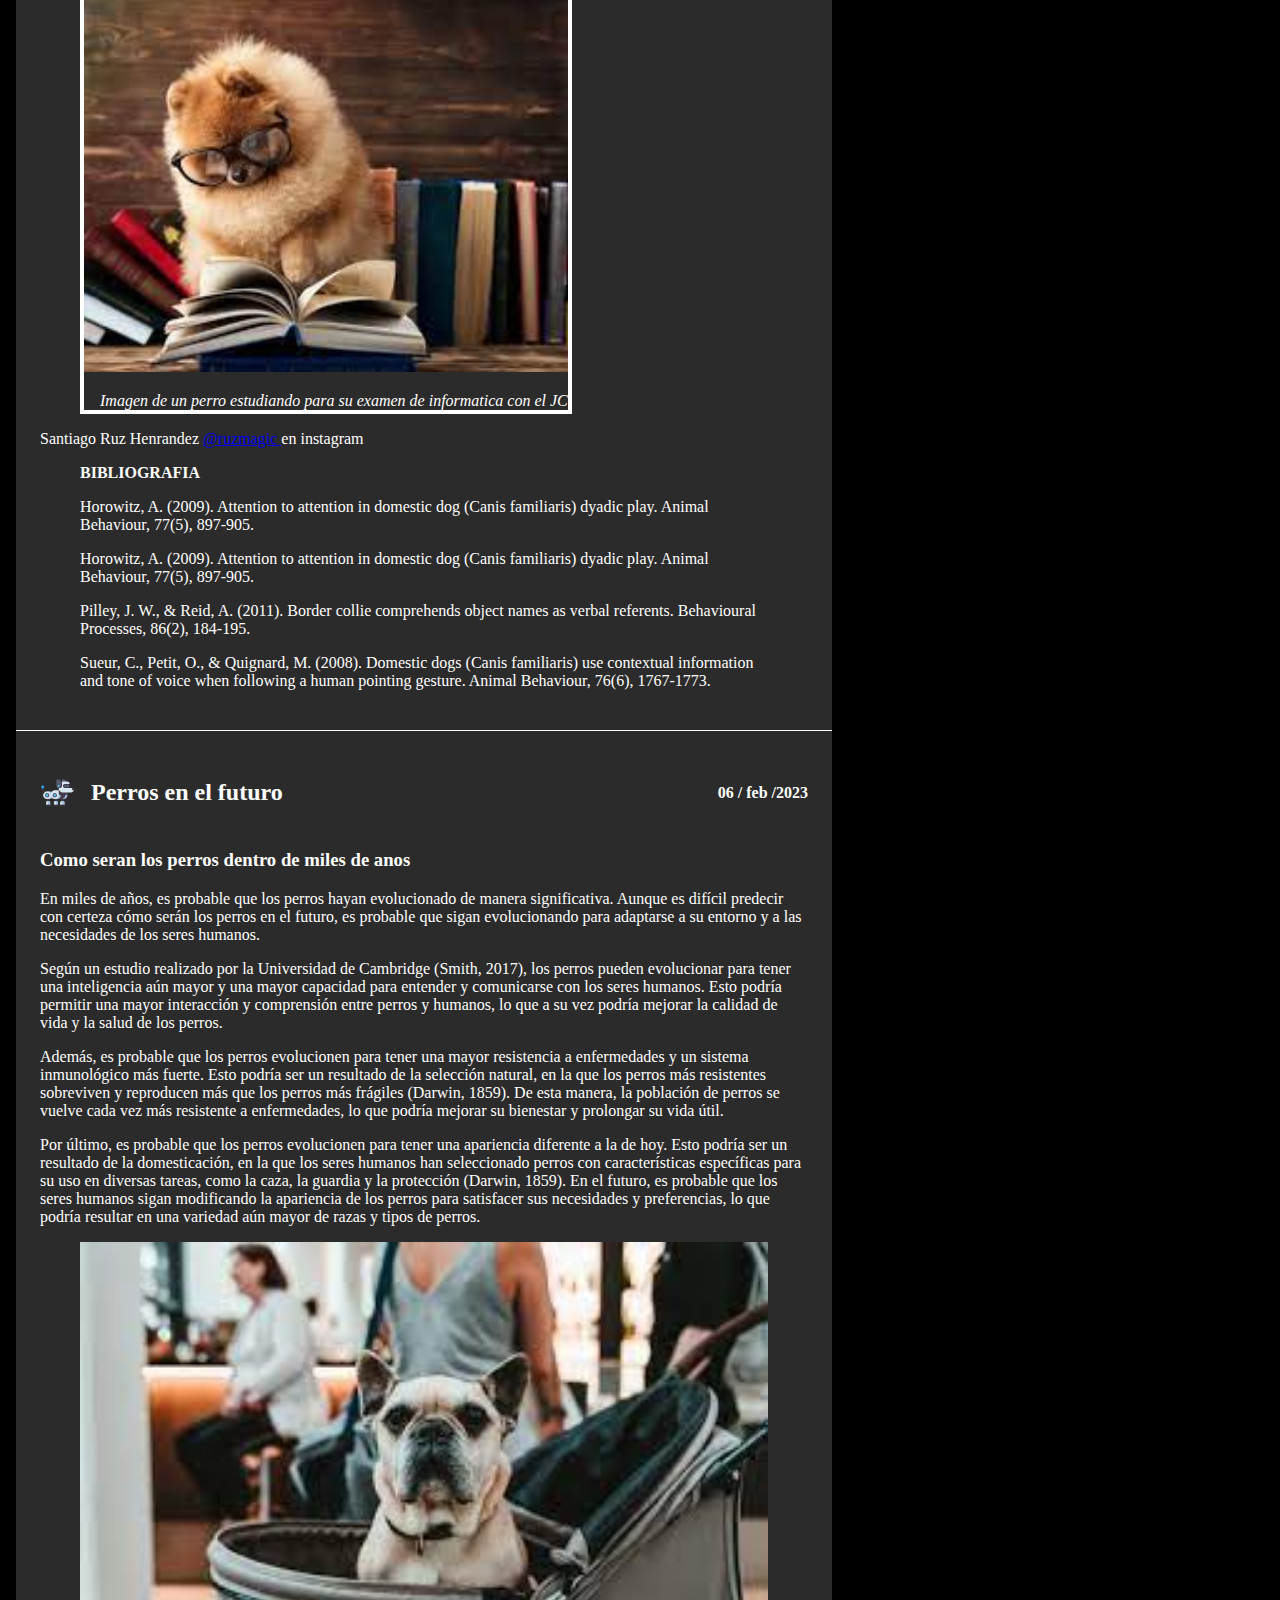
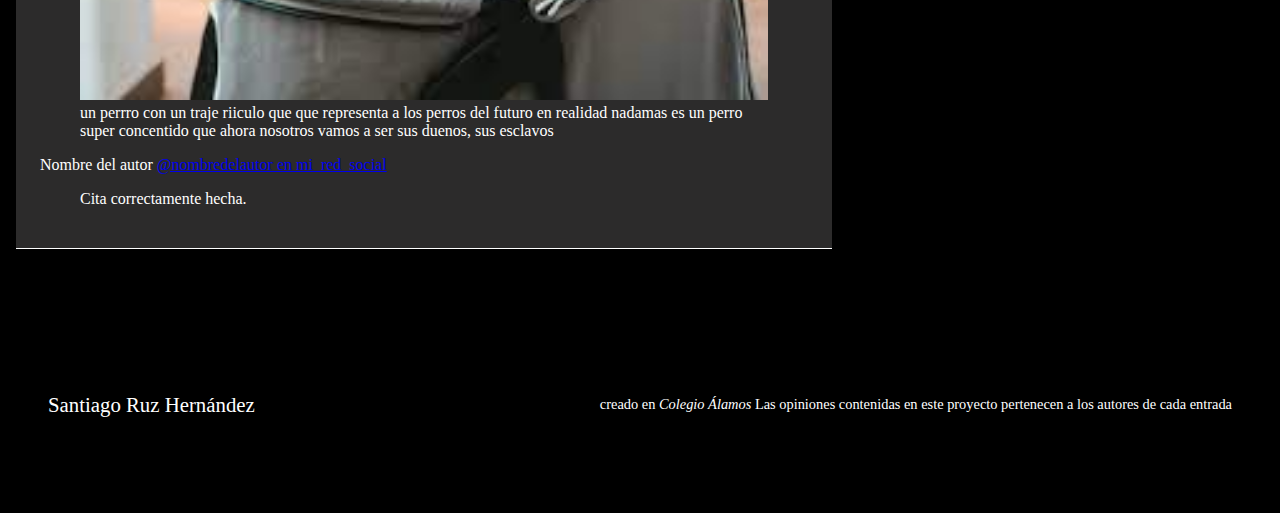
<file: root/perros_ventajas.html>
<!DOCTYPE html>
<html lang="es">

    <head>
        <meta charset="UTF-8">
        <title>Ventajas perros</title>

        <link rel="stylesheet" href="assetes/styles/estilos_ruz.css">
        <meta name="viewport" content="width=device-width, initial-scale=1.0">
    </head>

    <body>
        <nav>
            <ul>
                <li><a class="resaltado" href="index.html">Principal</a></li>
                <li><a href="perros_desventajas.html">desventajas de tener perro</a></li>
                <li><a href="#contexto_titulo">Contexto</a></li>
                <li><a href="#desarroyo_titulo">Desarroyo</a></li>
                <li><a href="#motivacion_titulo">Motivacion</a></li>
            </ul>
        </nav>

        <section>
            <header>
                <h1 id="titulo_del_blog">EL TENER PERROS</h1>
            </header>
            <!--aqui no estoy seguro que paso pero esto es lo que aparece en PAE 4-->
            <main>
                <article>
                    <header>

                        <hgroup>
                            <h2> <img src="assetes\images\collie-de-frontera.png" alt="Collie bonito" height="35px"
                                    width="auto"> Ventajas de tener perros</h2>
                            <h4>07 / octubre / 22</h4>
                        </hgroup>
                    </header>

                    <!--empieza lo principal-->

                    <!--contexto-->
                    <div>
                        <h3 id="contexto_titulo">Contexto</h3>
                        <p>Ahora vamos a ver las ventajas y desventajas de comprar un perro. Esperemos que estos simples
                            consejos te hayan reflexionar y ver si un perro es para ti o no lo es. Que emocion!!</p>
                        <!--desarroyo coneccion con tu perro-->
                        <h3 id="desarroyo_titulo">Desarroyo</h3>
                        <p>El tener perros es un tema muy delicado. No solo tiene que ser la persona la cual tiene que
                            ser un buen dueno sino tambien el perro que tiene que aceptar a la persona. Si una de estas
                            dos no esta, no deverias tener perros. Yo, Santiago Ruz Hernandez me propongo ayudarte en
                            descubrir si tu eres un apersona "de perros".</p>
                        <p>Seguro hayas escuchado la exprecion "El perro se parece a su dueno" lo cual aunque a veces el
                            dueno no se lo tome de buenas porque su perro es un churumusco, es a lo que tu como persona
                            deverias a aspirar. Esa coneccion con tu perro que la gente diga "orasles, te pareses a tu
                            perro oye, y aunque tengas un chiwawa, te lo tomes bien y potencialmente agradesacas el
                            comentario y te hagas amigos con la persona que lo dijo porque el detecto la coneccion
                            extratosferica con tu mascota" </p>
                        <!--motivacion parrafo-->
                        <h3 id="motivacion_titulo">Motivacion</h3>
                        <p>Escoji este tema porque yo siempre he sido gran amante de todos los animales. Los perros en
                            especifico porque ellos son los animales que ves mas comun entre los humanos, y aunque los
                            gatoss tambien son relativamente comunes ellos son unos mugres traidores de #$%^& los gatos
                            no son buenos pero los perros son leales y gentiles y amables y educados y tiernos yy....
                            mucho mas. Yo creci con perros y yo siento que he desarroyado algo especial con ellos.
                            Siempre que voy a la casa de un amigo el cual su perro es brusco siempre encuentro la manera
                            de que se hagan super amigos. Y es una sensacion tan padre que me gustaria compartirla con
                            todos ustedes.</p>
                        <figure class="ilustracion">
                            <img src="assetes/images/ventajas-perros.jpg" alt="perro doctor" width="100%" height="auto">
                            <figcaption>Imagen de un perro sosteniendo un estetoscopio.</figcaption>
                        </figure>
                    </div>

                    <footer>
                        <div>
                            <span>Santiago Ruz Henrandez</span> <a href="https://www.instagram.com/ruzmagic/"
                                target="_blank"> @ruzmagic </a> <span>en instagram</span>
                        </div>

                        <blockquote>
                            <p>Hernandez, Santiago Ruz. “Ventajas De Tener Perro.” El Blog Del Mundo, JC, 15 Sept. 2022,
                                http://127.0.0.1:5500/root/index.html. </p>
                        </blockquote>
                    </footer>
                </article>

                <article>
                    <header>
                        <hgroup>
                            <h2> <img src="assetes/images/golden-retriever.png" alt="Golden Retriever" height="35px"
                                    width="auto"> 10 Razas de perros de 10 a 1</h2>
                            <h4>09 / octubre / 22</h4>
                        </hgroup>
                    </header>
                    <div>
                        <ol reversed>
                            <li>Golden Retriever</li>
                            <li>Beagle</li>
                            <li>Schnawtzer</li>
                            <li>Jack Russel Terrier</li>
                            <li>Brittany</li>
                            <li>Australian Shepherd</li>
                            <li>Labrador Retriever</li>
                            <li>Siverian Husky</li>
                            <li>Shetland Sheepdog</li>
                            <li>English Springer Spaniel</li>
                        </ol>
                        <!--ver esto ver esto ver esto
                        ver esto ver esto ver esto ver esto
                    ver esto ver esto ver esto ver esto ver esto-->
                        <p>Estos perros en mi opinion personal son los mas mejores de tener por varias razones. En
                            primera son absolutamente hermosos y ninguno da asco. Ninguno de ellos babea mucho a tal
                            grado que es desagradable como los Boxer o así. Tambien tiene un caracter muy amigable por
                            lo que se pueden relacionar con
                            todas las personas que les presentes lugo luego. De hecho mucho ds de ellos son sados para
                            terapia de acariciar. Penultimamente, sun juguetones pero no viciosos. Claro que si no los
                            sacas a pasear por una semana puede que empiezen a morder cosas en la casa ppero a mi en lo
                            personal me encanta que sean super mega hperactivos para yo cansarme con ellos y asi los dos
                            dormimos como cadaveres (sarcasmo)
                        </p>

                        <figure class="ilustracion">
                            <img src="assetes/images/mejores-razas.jpg" alt="razas-de-perros-cool" width="100%"
                                height="auto">
                            <figcaption>Imagen de diversas razas que son generalmente agradables para la mayoria de la
                                gente. </figcaption>
                        </figure>

                    </div>

                    <footer>
                        <div>
                            <span>Santiago Ruz Henrandez</span> <a href="https://www.instagram.com/ruzmagic/"
                                target="_blank"> @ruzmagic </a> <span>en instagram</span>
                        </div>

                        <blockquote>
                            <p>Hernandez, Santiago Ruz. “10 Razas de perros de 10 a 1.” El Blog Del Mundo, JC, 15 Sept.
                                2022, http://127.0.0.1:5500/root/index.html. </p>
                        </blockquote>
                    </footer>
                </article>

                <article>
                    <header>
                        <hgroup>
                            <h2> <img src="assetes/images/perro.png" alt="corazon con huella" height="35px"
                                    width="auto"> para mejores razas y ventajas de tener perros</h2>
                            <h4> 09 / oct / 22</h4>
                        </hgroup>
                    </header>

                    <!-- empieza lista ahora si-->
                    <div>
                        <ul>
                            <li><a href="https://www.goodhousekeeping.com/life/pets/advice/g1825/medium-sized-dogs/?slide=25"
                                    target="_blank">Mejores razas medianas</a></li>
                            <li><a href="https://www.aarp.org/espanol/hogar-familia/familia-bienestar/info-2019/beneficios-de-tener-perro.html#:~:text=Investigaciones%20demuestran%20que%20la%20interacci%C3%B3n,de%20la%20hormona%20y%20calmarte."
                                    target="_blank">beneficios</a></li>
                            <li><a href="https://www.muyinteresante.es/mascotas/fotos/15-maravillosos-beneficios-que-ganas-al-tener-perro"
                                    target="_blank">15 beneficios</a></li>
                            <li><a href="https://www.gabrica.co/10-razas-pequenas-ideales-para-ninos/"
                                    target="_blank">mejores razas pequenas</a></li>
                            <li><a href="https://www.hogarmania.com/mascotas/perros/razas/razas-perros-grandes-22075.html"
                                    target="_blank">mejores razas grandes</a></li>
                        </ul>
                        <p>Estos son unos recursos muy importantes si te interesa investigar un poco mas acerca de estos
                            facinantes animales. Yo en lo personal no me canso de verlas. En verdad te recomiendo de que
                            le des click. No, enserio dale click, te conviene. Porque sigues leyendo idiota, picale al
                            mugre boton. </p>


                        <figure class="ilustracion">
                            <img src="assetes/images/para-mas-info-de-perros-highfive.jpg" alt="highfive con perro"
                                width="100%" height="auto">
                            <figcaption>Imagen de un perro dandole un highfive a su dueno en un parque </figcaption>
                        </figure>
                    </div>

                    <footer>
                        <div>
                            <span>Santiago Ruz Henrandez</span> <a href="https://www.instagram.com/ruzmagic/"
                                target="_blank"> @ruzmagic </a> <span>en instagram</span>
                        </div>

                        <blockquote>
                            <p>Hernandez, Santiago Ruz. “para mejores razas y ventajas de tener perros.” El Blog Del
                                Mundo, JC, 15 Sept. 2022, http://127.0.0.1:5500/root/index.html. </p>
                        </blockquote>
                    </footer>

                </article>

                <article>
                    <header>
                        <hgroup>
                            <h2>Video de Youtube</h2>
                            <h4>19/11/22</h4>
                        </hgroup>
                    </header>

                    <div>
                        <h3>¿Porque tener perro?</h3>
                        <figure>
                            <iframe width="560" height="315" src="https://www.youtube.com/embed/59p6IGEyWnk"
                                title="YouTube video player" frameborder="0"
                                allow="accelerometer; autoplay; clipboard-write; encrypted-media; gyroscope; picture-in-picture"
                                allowfullscreen>
                            </iframe>

                            <figcaption>
                                video por: ExpertoAnimal Creado en: 2019
                            </figcaption>
                        </figure>

                        <!--empieza parrafo acerca aportando con tu conocimiento al contenido-->
                        <p>La verdad el video es muy completo y yo no tendria que añadirle nada a salvo de unas cositas:
                            Los perros son tambien capaces de no solo hacerte inmune ante ciertas enfermedades sino
                            tambien detecar enfermedades</p>
                        <!--empieza parrafo acerca de opinion de lo que trato-->
                        <p>Me encanto el video sin embargo, no es para todos. Yo desde pequeno fui fan de los perros
                            pero eso no significa que todos lo son, a mi entretubo vastante aparte de aportar
                            significantemente a mi conocimiento ante los perros</p>

                    </div>


                    <footer>
                        <div>
                            <span>Santiago Ruz Henrandez</span> <a href="https://www.instagram.com/ruzmagic/"
                                target="_blank"> @ruzmagic </a> <span>en instagram</span>
                        </div>

                        <blockquote>
                            <p>Hernandez, Santiago Ruz. “Video de Youtube.” El Blog Del Mundo, JC, 15 Sept. 2022,
                                http://127.0.0.1:5500/root/index.html. </p>
                        </blockquote>
                    </footer>
                </article>

                <article>
                    <header>
                        <hgroup>
                            <h2><img src="assetes/images/happy-dog.jpg" alt="perro feliz" height="35px" width="auto">
                                Investigación</h2>
                            <h4>20/Noviembre/2022</h4>
                        </hgroup>
                    </header>

                    <div>
                        <h4>La felizidad de los perros se contagia</h4>
                        <p> <q>El tener un perro cambio nuestra situacion matrimonial</q><cite>--Vilma Vernon</cite>
                            todos los días los
                            animales que tanto queremos son asesinados gracias a dueños irresponsables, criaderos
                            irresponsables o perros callejeros (que al final son gracias a los anteriores 2) a mi me
                            causa mucha tristeza. <strong>tantos perros alegran los dias de la gente que se merecen
                                mas</strong> Imaginate la mirada perdida y sus ojos de confuision porque no tienen
                            ni la menor idea de lo que estan a punto de pasarles </p>

                        <h4>Comodidad de los perros</h4>
                        <p>En un tono feliz, estube investigando en todas las comodidades que tiene tener un perro que a
                            mi me causo mucho interes, resulta que que <q>Hoy en día, los matrimonios con perros duran
                                mas</q>
                            <cite>--Michael Ammar</cite> y esto no esta cool ya que los perros callejeros vienen de
                            seleccion natural y tienen en cuanto a caracter y no estetica, un sentido mejorado, caracter
                            amigable y muchas otras cosas mas. Sin embargo, la mayoria de estos perros son callejeros y
                            al ser callejero le tienen miedo a los humanos ya que son constantemente atacados con
                            piedras y palos. Y gracias a eso podria parecer que los perros de seleccion natural no son
                            amigables, pero estas equivocado. Aunque tienen el potencial, si no estan acostumbrados a
                            estar con humanos que los quieran y los acaricien, no van a ser buenos perros. Es mejor
                            agarrarlos jovenes y criarlos.
                        </p>
                        <label>Matrimonios divorciados</label>
                        <meter value="87" min="0" max="100"></meter>
                        <label>Matrimonios con perros</label>
                        <meter value="30" min="0" max="100"></meter>
                        <label>Matrimonios divorciados que tenian perro</label>
                        <meter value="15" max="100" min="0"></meter>

                        <h4>Historias Divertidas sobre perros</h4>
                        <p>Es muy interesante investigar acerca de los Animales. Es muy poderosa la evolucion y todas
                            las maravillas que implica. Los humanos por ejemplo se nos a quitado las caracteristicas de
                            supervivencia y se a remplasado por evolucion en el cerebro y capacidad mental, sentimientos
                            afectivos, etc... Pero junto con nosotros vinieron los perros. Poco a poco se hizieron mas
                            pequenos hasta que ya no dan nada de miedo<q> Su origen se remonta en el tiempo unos 20.000
                                o 30.000 años, cuya procedencia proviene del animal de nombre científico Canis lupus
                                lupus</q><cite>--Larry Evans</cite> Antes nisiquiera existian los perros, como lo dice
                            la cita, el perro es un lobo domesticado. En teoria, si nos morimos todos los humanos poco a
                            poco muchos animales por medio de la evolucion van a recuperar su forma original, igual de
                            feroz, pero por ahora hemos llegado a un extremo como los chihuahuas. Esas perros que
                            parecen ratas. En teoria, si los chihuahuas fueran humanos serian enanismo</p>
                    </div>

                    <footer>
                        <blockquote>
                            <p><strong>Bibliografia</strong></p>
                            <p>Tomé, César. “La Evolución De Los Perros.” Cuaderno De Cultura CientÃ­Fica, 9 Jan. 2019,
                                culturacientifica.com/2019/01/09/la-evolucion-de-los-perros.</p>
                            <p>Cantó, Paula. “El Mensaje Que Vuelve Cada Año Para Recordar Los Horrores De Las
                                Perreras.” elconfidencial.com, 13 Jan. 2018,
                                www.elconfidencial.com/alma-corazon-vida/2018-01-09/perreras-adoptar-perros-gatos-carta-viral_1498693.
                            </p>
                            <p>Garcia, Mercè. “Frases De Perros.” expertoanimal.com, 19 June 2018,
                                www.expertoanimal.com/frases-de-perros-21222.html.</p>
                            <p>El Origen Del Perro: Vitakraft, Con Amor. vitakraft.es/el-origen-del-perro.</p>

                        </blockquote>

                    </footer>
                </article>

                <!-- Video propio mio de su servidor-->

                <article>
                    <header>
                        <hgroup>
                            <h2>Mi video</h2>
                            <h4>21/11/22</h4>
                        </hgroup>
                    </header>

                    <div>
                        <h3>PAE 6 video</h3>
                        <figure>
                            <iframe width="560" height="315" src="https://www.youtube.com/embed/4PowcFl4sRc"
                                title="YouTube video player" frameborder="0"
                                allow="accelerometer; autoplay; clipboard-write; encrypted-media; gyroscope; picture-in-picture"
                                allowfullscreen>
                            </iframe>

                            <figcaption>
                                video por: Santiago Ruz Creado en: el 21 de nov del 2022
                            </figcaption>
                        </figure>
                    </div>


                    <footer>
                        <div>
                            <span>Santiago Ruz Henrandez</span> <a href="https://www.instagram.com/ruzmagic/"
                                target="_blank"> @ruzmagic </a> <span>en instagram</span>
                        </div>

                        <blockquote>
                            <p>Hernandez, Santiago Ruz. “Video de Youtube.” El Blog Del Mundo, JC, 15 Sept. 2022,
                                http://127.0.0.1:5500/root/index.html. </p>
                        </blockquote>
                    </footer>
                </article>

                <article>
                    <header>
                        <hgroup>
                            <h2>Video Corto</h2>
                            <h4>2/ febrero /23</h4>
                        </hgroup>
                    </header>

                    <div>
                        <h3>Anuncio Golden Retriever</h3>
                        <figure>
                            <iframe width="560" height="315" src="https://www.youtube.com/embed/Pd4KOcXtzTk"
                                title="YouTube video player" frameborder="0"
                                allow="accelerometer; autoplay; clipboard-write; encrypted-media; gyroscope; picture-in-picture; web-share"
                                allowfullscreen></iframe>

                            <figcaption>
                                video por: Santiago Ruz Creado en: el 2 de feb del 2023
                            </figcaption>
                        </figure>
                    </div>


                    <footer>
                        <div>
                            <span>Santiago Ruz Henrandez</span> <a href="https://www.instagram.com/ruzmagic/"
                                target="_blank"> @ruzmagic </a> <span>en instagram</span>
                        </div>

                        <blockquote>
                            <p>Hernandez, Santiago Ruz. “Anuncio Golden Retriever.” El Blog Del Mundo, JC, 15 Sept.
                                2022,
                                http://127.0.0.1:5500/root/index.html. </p>
                        </blockquote>
                    </footer>
                </article>

                <article>
                    <header>
                        <hgroup>
                            <h2><img src="assetes/images/dog-collar.png" alt="logo" height="35px" width="auto">La
                                Inteligencia Moderna de los
                                perros</h2>

                            <h4>06 / 02 / 2023</h4>
                        </hgroup>
                    </header>

                    <div>

                        <h3>Son super inteligentes estos canes</h3>

                        <p>
                            Los perros han demostrado ser animales inteligentes y han logrado avances sorprendentes en
                            el
                            campo de la comprensión del lenguaje y la resolución de problemas. Por ejemplo, algunos
                            perros pueden comprender y seguir órdenes complejas, como "trae el zapato rojo" o "ve a
                            buscar a mamá". Además, han sido entrenados para realizar tareas útiles, como ayudar a
                            personas con discapacidades, encontrar objetos perdidos y ayudar en la búsqueda y rescate.
                        </p>

                        <p>
                            Los avances en la investigación también han demostrado que los perros tienen una capacidad
                            sorprendente para comprender el lenguaje humano y responder a las emociones y las
                            intenciones de las personas. Por ejemplo, los estudios han demostrado que los perros pueden
                            diferenciar entre tonos de voz y palabras, y responden de manera diferente según la
                            intención detrás de las palabras.</p>

                        <p>
                            Además, los perros también han logrado avances significativos en la memoria y el
                            aprendizaje.
                            Por ejemplo, son capaces de aprender y recordar más de cien palabras y órdenes, y pueden
                            recordar a personas y lugares durante años. Esto les permite realizar tareas complejas, como
                            buscar objetos perdidos o encontrar a personas específicas.</p>

                        <p>En resumen, los avances intelectuales de los perros son sorprendentes y muestran su capacidad
                            para comprender y responder al lenguaje humano, resolver problemas y aprender de la
                            experiencia. Estos avances son un testimonio de la capacidad de los perros para adaptarse y
                            evolucionar en respuesta a su entorno y al entrenamiento.</p>


                        <figure class="ilustracion">
                            <img src="assetes/images/perro-inteligente.jpg" alt="retrato perra" width="100%"
                                height="auto">
                            <figcaption>Imagen de un perro estudiando para su examen de informatica con el JC
                            </figcaption>
                        </figure>

                    </div>

                    <footer>
                        <div>
                            <span>Santiago Ruz Henrandez</span> <a href="https://www.instagram.com/ruzmagic/"
                                target="_blank"> @ruzmagic </a> <span>en instagram</span>
                        </div>

                        <blockquote>
                            <p><strong>BIBLIOGRAFIA</strong></p>
                            <P>Horowitz, A. (2009). Attention to attention in domestic dog (Canis familiaris) dyadic
                                play. Animal Behaviour, 77(5), 897-905.</P>

                            <P>Horowitz, A. (2009). Attention to attention in domestic dog (Canis familiaris) dyadic
                                play. Animal Behaviour, 77(5), 897-905.</P>

                            <P>Pilley, J. W., & Reid, A. (2011). Border collie comprehends object names as verbal
                                referents. Behavioural Processes, 86(2), 184-195.</P>

                            <P>Sueur, C., Petit, O., & Quignard, M. (2008). Domestic dogs (Canis familiaris) use
                                contextual information and tone of voice when following a human pointing gesture. Animal
                                Behaviour, 76(6), 1767-1773.</P>
                        </blockquote>
                    </footer>

                </article>

                <article>
                    <header>
                        <hgroup>
                            <!-- Título del artículo con ícono -->
                            <h2> <img src="assetes/images/perro-robotico.png" alt="Descripción del ícono" height="35px"
                                    width="auto">Perros en el futuro</h2>
                            <!-- Fecha en la que se escribió el artículo -->
                            <h4>06 / feb /2023</h4>
                        </hgroup>
                    </header>
                    <!-- inicia contenido del artículo -->
                    <div>

                        <h3>Como seran los perros dentro de miles de anos</h3>
                        <p>
                            En miles de años, es probable que los perros hayan evolucionado de manera significativa.
                            Aunque es difícil predecir con certeza cómo serán los perros en el futuro, es probable que
                            sigan evolucionando para adaptarse a su entorno y a las necesidades de los seres humanos.
                        </p>

                        <p>
                            Según un estudio realizado por la Universidad de Cambridge (Smith, 2017), los perros pueden
                            evolucionar para tener una inteligencia aún mayor y una mayor capacidad para entender y
                            comunicarse con los seres humanos. Esto podría permitir una mayor interacción y comprensión
                            entre perros y humanos, lo que a su vez podría mejorar la calidad de vida y la salud de los
                            perros.
                        </p>

                        <p>
                            Además, es probable que los perros evolucionen para tener una mayor resistencia a
                            enfermedades y un sistema inmunológico más fuerte. Esto podría ser un resultado de la
                            selección natural, en la que los perros más resistentes sobreviven y reproducen más que los
                            perros más frágiles (Darwin, 1859). De esta manera, la población de perros se vuelve cada
                            vez más resistente a enfermedades, lo que podría mejorar su bienestar y prolongar su vida
                            útil.
                        </p>

                        <p>
                            Por último, es probable que los perros evolucionen para tener una apariencia diferente a la
                            de hoy. Esto podría ser un resultado de la domesticación, en la que los seres humanos han
                            seleccionado perros con características específicas para su uso en diversas tareas, como la
                            caza, la guardia y la protección (Darwin, 1859). En el futuro, es probable que los seres
                            humanos sigan modificando la apariencia de los perros para satisfacer sus necesidades y
                            preferencias, lo que podría resultar en una variedad aún mayor de razas y tipos de perros.
                        </p>

                        <!-- inicia ilustración del artículo -->
                        <figure>
                            <img src="assetes/images/perro-futuro.jpg" alt="ilustracion 1º artículo" height="auto"
                                width="100%">
                            <figcaption>un perrro con un traje riiculo que que representa a los perros del futuro en
                                realidad nadamas es un perro super concentido que ahora nosotros vamos a ser sus duenos,
                                sus esclavos</figcaption>
                        </figure>
                        <!-- termina ilustración del artículo -->

                    </div>
                    <!-- Termina contenido del artículo -->

                    <footer>
                        <!-- Datos del autor -->
                        <div>
                            <span>Nombre del autor</span> <a href="http://miredsocial.com/nombredelautor"
                                target="_blank">@nombredelautor en mi_red_social</a>
                        </div>
                        <!-- fin datos del autor -->
                        <!-- bibliografía -->
                        <blockquote>
                            <p>Cita correctamente hecha.</p>
                        </blockquote>
                        <!-- fin bibliografía -->
                    </footer>
                </article>
                <!-- fin entrada: nombre_del_artículo -->

            </main>

            <aside>
                <h2>Microblogging</h2>

                <div>
                    <img src="assetes/images/dog.png" alt="elRUz" height="auto" width="60px">
                    <span>La gran mayoría de dueños son más felices</span>
                </div>

                <div>
                    <img src="assetes/images/dog.png" alt="elRUz" height="auto" width="60px">
                    <span>La verdad me encantan todos los perros aunque esteticamente esten feos</span>
                </div>

                <div>
                    <img src="assetes/images/dog.png" alt="elRUz" height="auto" width="60px">
                    <span>Es increible todo el contenido que existe sobre los perros</span>
                </div>

                <div>
                    <img src="assetes/images/dog.png" alt="elRUz" height="auto" width="60px">
                    <span>En la portada del video de Youtube aparecen dos perras bien bonitas</span>
                </div>

                <div>
                    <img src="assetes/images/dog.png" alt="elRUz" height="auto" width="60px">
                    <span>Porque estas leyendo esto, ya vete a comprar uno de estos magnificos canes</span>
                </div>
                <!--siguientes 5 entradas pae 9-->

                <div>
                    <img src="assetes/images/dog.png" alt="elRUz" height="auto" width="60px">
                    <span> Un perro viejo y un amigo fiel valen más que un tesoro.</span>
                </div>

                <div>
                    <img src="assetes/images/dog.png" alt="elRUz" height="auto" width="60px">
                    <span> Los perros son como la medicina para el alma</span>
                </div>

                <div>
                    <img src="assetes/images/dog.png" alt="elRUz" height="auto" width="60px">
                    <span>Un perro que ladra es un perro que ama </span>
                </div>

                <div>
                    <img src="assetes/images/dog.png" alt="elRUz" height="auto" width="60px">
                    <span>Los perros no se preocupan por el pasado ni el futuro, solo viven el momento. </span>
                </div>

                <div>
                    <img src="assetes/images/dog.png" alt="elRUz" height="auto" width="60px">
                    <span>Los perros son el puente entre el mundo animal y el humano</span>
                </div>
                <!--empiezan los siguientes 5 microbloggings de el pae 10-->

                <div>
                    <img src="assetes/images/dog.png" alt="elRUz" height="auto" width="60px">
                    <span>Son leales y protectores de sus dueños. </span>
                </div>

                <div>
                    <img src="assetes/images/dog.png" alt="elRUz" height="auto" width="60px">
                    <span>Mejoran la salud mental y emocional de las personas. </span>
                </div>

                <div>
                    <img src="assetes/images/dog.png" alt="elRUz" height="auto" width="60px">
                    <span> Son animales sociales y juguetones.</span>
                </div>

                <div>
                    <img src="assetes/images/dog.png" alt="elRUz" height="auto" width="60px">
                    <span>Pueden ser entrenados para ayudar a personas con discapacidades. </span>
                </div>

                <div>
                    <img src="assetes/images/dog.png" alt="elRUz" height="auto" width="60px">
                    <span>Son excelentes compañeros y ofrecen amor incondicional. </span>
                </div>
            </aside>

            <footer id="footer_blog">
                <div>
                    <span>Santiago Ruz Hernández</span>
                </div>
                <div>
                    <span> creado en <i>Colegio Álamos</i></span>
                    <span>Las opiniones contenidas en este proyecto pertenecen a los autores de cada entrada</span>
                </div>
            </footer>

        </section>
    </body>

</html>
</file>
<file: root/assetes/styles/estilos_ruz.css>
body {
    /*check*/
    color: #FFFFFF;
    background-color: black;
    margin: 0;
}

/*empieza grid*/


section {
    /*check*/

    /* despliégate como  grid */
    display: grid;
    /* Crea 12 columnas cada una de una fracción usando la función repeat*/
    grid-template-columns: repeat(12, 1fr);
    /* deja que las filas(renglones) ocupen el alto que necesitan */
    grid-auto-rows: auto;
    /*esta no esta en el checkpoint*/
    /* añade un espacio entre los elementos del grid de 3rem */
    gap: 3rem;

    margin: 0 1rem;
}

main {
    grid-column: span 12;

}


@media (min-width: 1024px) {
    main {
        /*check*/
        grid-column: span 8;
    }
}

section>header {
    /*check*/
    grid-column: span 12;
}

aside {
    grid-column: span 12;
}

@media (min-width: 1024px) {
    aside {
        /*check*/
        grid-column: span 4;
    }
}

footer {
    grid-column: span 12;
}

@media(min-width: 5000px) footer div {

    grid-column: span 12;
}

/*termina grid*/






/*articles*/

article {
    /*check*/
    background-color: rgb(44, 43, 43);
    padding: 1.5rem;
    border-bottom: 1px solid #fff;
}

article>header>hgroup {
    /*check*/
    display: flex;
    align-items: center;
    justify-content: space-between;
}

article>header>hgroup>h2 {
    /*check*/
    display: flex;
    align-items: center;
}

article>header>hgroup>h2>img {
    /*check*/
    margin-right: 1rem;
}

/*termina article*/


#titulo_del_blog {
    text-align: center;
    font-size: 3rem;
}

/*empieza barra de navegacion*/

nav {
    /*check*/
    font-size: 1.3rem;
    border-bottom: solid white 5px;
    position: fixed;
    width: 100%;
    background-color: black;

}

nav ul {
    display: grid;
    grid-template-columns: repeat(2, 1fr);
    grid-auto-rows: auto;
    gap: 1rem;
    padding-bottom: 1.5rem;
}

/* pantallas grandes de 1100px en adelante compórtate así: */
@media (min-width: 1100px) {
    nav ul {
        display: flex;
        align-items: center;
        justify-content: space-around;
    }

    nav {
        border-bottom: 5px solid red;
    }
}

.resaltado {
    /*check pero en el checkpoint aparece con un id de "principal"*/
    color: yellow;
}

nav>ul>li {
    /*check*/
    list-style: none;
}

nav>ul>li>a {
    /*check*/
    text-decoration: none;
    color: #fff;
}

nav>ul>li>a:hover {
    /*check*/
    text-decoration: underline;
    color: greenyellow;

}

/*acaba barra de navegacion*/





/*inicia footer de el blog*/

#footer_blog {
    /*check*/
    margin: 2rem;
    display: flex;
    align-items: center;
    justify-content: space-between;
    padding: 4rem 0;
    font-size: 1.3rem;
}

#footer_blog div:nth-child(2) {
    /*check*/
    font-size: 0.9rem;
}

/*fin de el footer de el blog*/





/*ilustraciones formato etc...*/

.ilustracion {
    /*check*/
    border: solid white 4px;
    display: inline-block;
}

.ilustracion figcaption {
    /*check*/
    margin-top: 1rem;
    margin-left: 1rem;
    font-style: italic;
}

/*fin ilustraciones lol*/





/*aside*/

aside h2 {
    /*check*/
    text-align: center;
    font-size: 1.3rem;
}

aside div {

    display: flex;
    align-items: center;
    justify-content: flex-start;
    gap: 1rem;

    padding: 0.6rem;
    border-bottom: 1px dashed white;
}

@media (min-width: 1024.1px) and (max-width: 1324.1px) aside div {
    /* despliega los elementos de microblogging uno encima del otr */
    flex-direction: column;
}


aside div img {
    background-color: white;
    padding: 0.5rem;
    border-radius: 50%;
}

aside div:nth-of-type(even) {
    /*chekc*/
    background-color: rgb(44, 43, 43);
}
</file>
